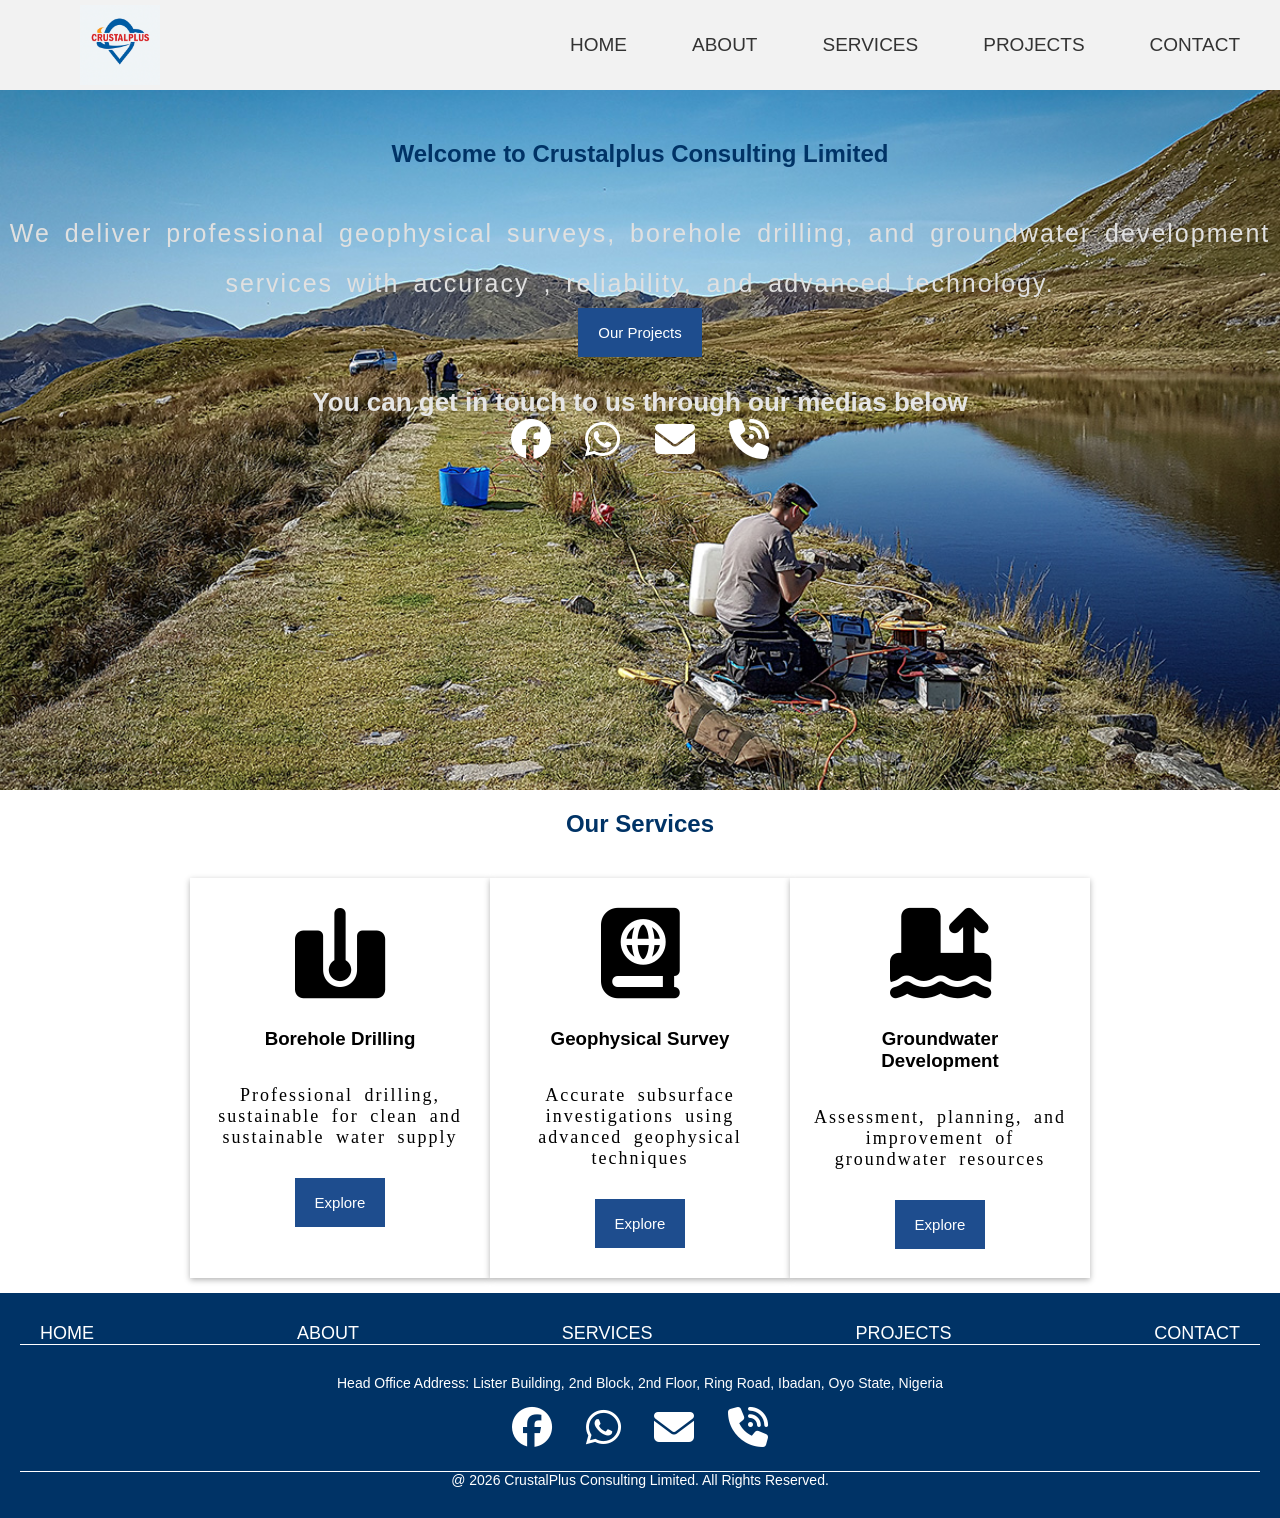
<file: index.html>
<!DOCTYPE html>
<html lang="en">
  <head>
    <meta charset="UTF-8" />
    <meta name="viewport" content="width=device-width, initial-scale=1.0" />
    <title>Crustalplus Consulting Limited</title>
    <link rel="stylesheet" href="style.css" />
    <link
      rel="stylesheet"
      href="https://cdnjs.cloudflare.com/ajax/libs/font-awesome/6.4.0/css/all.min.css"
    />
  </head>
  <body>
    <header>
      <nav class="navbar">
        <div class="logo">
          <img src="images/my-logo.PNG" alt="logo" class="logo" />
        </div>

        <ul class="nav-links" id="navLinks">
          <i class="fa-solid fa-xmark close-btn" id="closeBtn"></i>

          <li><a href="index.html">HOME</a></li>
          <li><a href="about.html">ABOUT</a></li>
          <li><a href="services.html">SERVICES</a></li>
          <li><a href="projects.html">PROJECTS</a></li>
          <li><a href="contact.html">CONTACT</a></li>

          <div class="sidebar-footer">
            <div class="sidebar-media">
              <a
                href="https://wa.me/2348034167308"
                target="_blank"
                class="media"
              >
                <i class="fa-brands fa-whatsapp"></i>
              </a>
              <a href="mailto:crustalplus@gmail.com" class="media">
                <i class="fa-solid fa-envelope"></i> crustalplus@gmail.com
              </a>
            </div>
          </div>
        </ul>
        <div class="sidebar" id="sideBtn">
          <i class="fa-solid fa-bars"></i>
        </div>
      </nav>
    </header>
    <section>
      <div class="hero">
        <h1>Welcome to <span>Crustalplus Consulting Limited</span></h1>
        <p>
          We deliver professional geophysical surveys, borehole drilling, and
          groundwater development services with accuracy , reliability, and
          advanced technology.
        </p>
        <button type="button" class="project-button" id="projectBtn">
          Our Projects
        </button>
        <div class="medias">
          <h3>You can get in touch to us through our medias below</h3>
          <a href="https://www.facebook.com/share/1Cs7rRJDkQ/" class="media">
            <i class="fa-brands fa-facebook"></i
          ></a>

          <a href="https://wa.me/2348034167308" class="media">
            <i class="fa-brands fa-whatsapp"></i
          ></a>
          <a href="mailto:crustalplus@gmail.com" class="media">
            <i class="fa-solid fa-envelope"></i
          ></a>
          <a href="tel: +234-8034167308" class="media">
            <i class="fa-solid fa-phone-volume"></i>
          </a>
        </div>
      </div>
    </section>
    <section class="service">
      <h2>Our Services</h2>
      <div class="main-card">
        <div class="card">
          <div class="my-card">
            <section id="borehole">
              <i class="fa-sharp-duotone fa-solid fa-bore-hole"></i>
              <h3>Borehole Drilling</h3>
              <p>
                Professional drilling, sustainable for clean and sustainable
                water supply
              </p>
              <button type="button" class="explore-btn" id="exploreBtn">
                Explore
              </button>
            </section>
          </div>
        </div>
        <div class="card">
          <div class="my-card">
            <section id="Geophysical-survey">
              <i class="fa-solid fa-book-atlas"></i>
              <h3>Geophysical Survey</h3>
              <p>
                Accurate subsurface investigations using advanced geophysical
                techniques
              </p>
              <button type="button" class="explore-btn" id="geophysicalBtn">
                Explore
              </button>
            </section>
          </div>
        </div>
        <div class="card">
          <div class="my-card">
            <section id="water-development">
              <i
                class="fa-sharp-duotone fa-solid fa-arrow-up-from-water-pump"
              ></i>
              <h3>Groundwater Development</h3>
              <p>
                Assessment, planning, and improvement of groundwater resources
              </p>
              <button type="button" class="explore-btn" id="waterbtn">
                Explore
              </button>
            </section>
          </div>
        </div>
      </div>
    </section>
    <footer>
      <nav class="footer-nav">
        <ul class="footer-links">
          <li><a href="index.html">HOME</a></li>
          <li><a href="about.html">ABOUT</a></li>
          <li><a href="services.html">SERVICES</a></li>
          <li><a href="projects.html">PROJECTS</a></li>
          <li><a href="contact.html">CONTACT</a></li>
        </ul>
      </nav>
      <div class="address">
        <p>
          Head Office Address: Lister Building, 2nd Block, 2nd Floor, Ring Road,
          Ibadan, Oyo State, Nigeria
        </p>
        <a href="https://www.facebook.com/share/1Cs7rRJDkQ/" class="media">
          <i class="fa-brands fa-facebook"></i
        ></a>

        <a href="https://wa.me/2348034167308" target="_blank" class="media">
          <i class="fa-brands fa-whatsapp"></i
        ></a>
        <a href="mailto:crustalplus@gmail.com" class="media">
          <i class="fa-solid fa-envelope"></i
        ></a>
        <a href="tel: +234-8034167308" class="media">
          <i class="fa-solid fa-phone-volume"></i>
        </a>
      </div>
      <p>
        @ <span id="year"></span> CrustalPlus Consulting Limited. All Rights
        Reserved.
      </p>
    </footer>
  </body>
  <script src="script.js"></script>
</html>
</file>
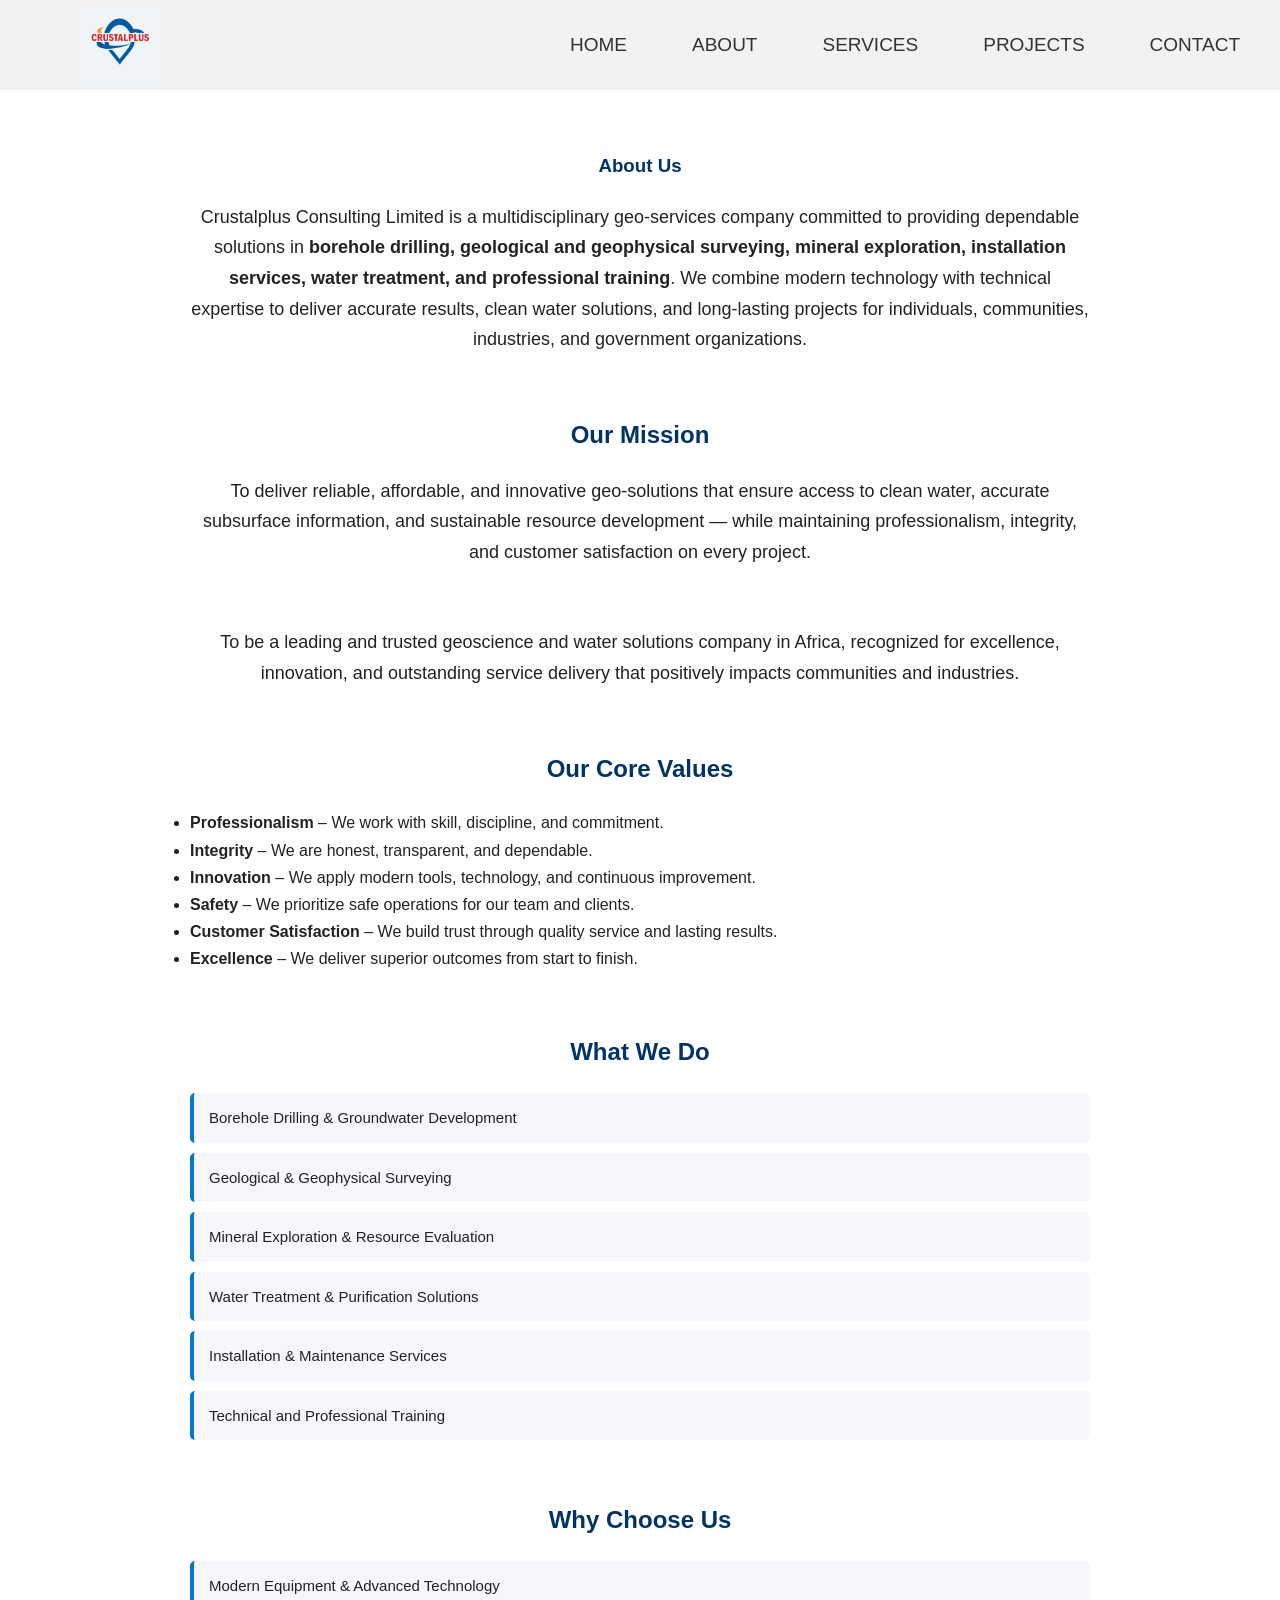
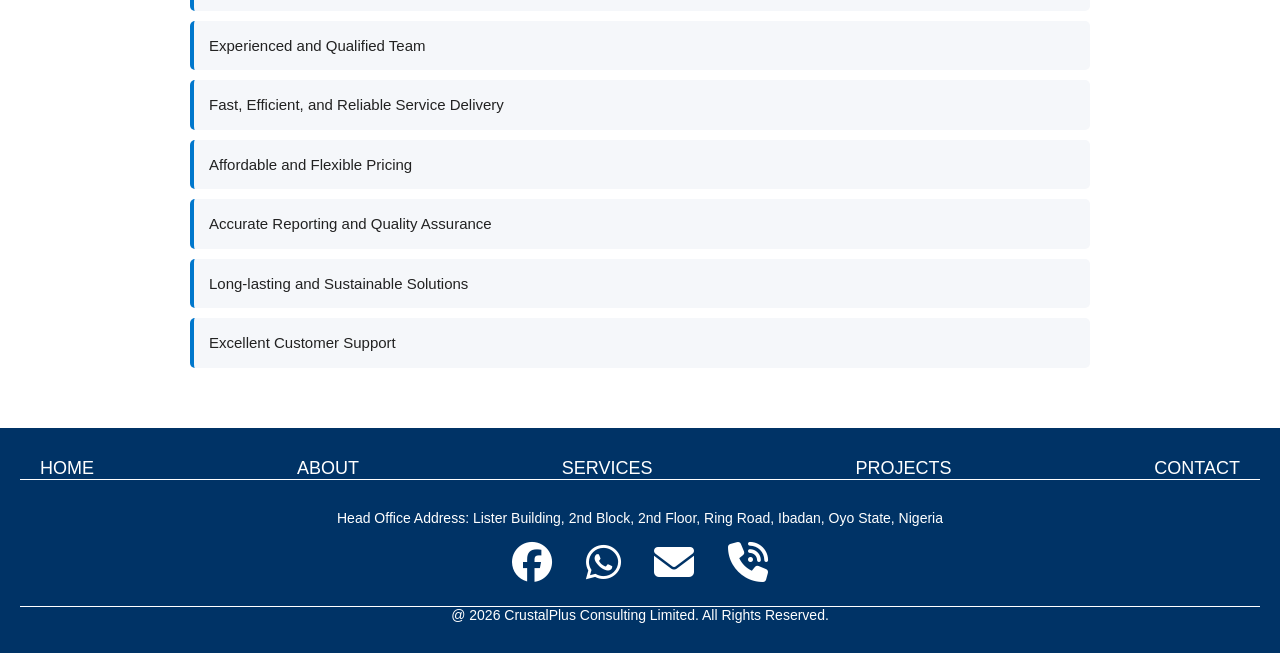
<file: about.html>
<!DOCTYPE html>
<html lang="en">
  <head>
    <meta charset="UTF-8" />
    <meta name="viewport" content="width=device-width, initial-scale=1.0" />
    <title>Crustalplus Consulting Limited</title>
    <link rel="stylesheet" href="style.css" />
    <link
      rel="stylesheet"
      href="https://cdnjs.cloudflare.com/ajax/libs/font-awesome/6.4.0/css/all.min.css"
    />
  </head>
  <body>
    <header>
      <nav class="navbar">
        <div class="logo">
          <img src="images/my-logo.PNG" alt="logo" class="logo" />
        </div>
        <ul class="nav-links" id="navLinks">
          <i class="fa-solid fa-xmark close-btn" id="closeBtn"></i>
          <li><a href="index.html">HOME</a></li>
          <li><a href="about.html">ABOUT</a></li>
          <li><a href="services.html">SERVICES</a></li>
          <li><a href="projects.html">PROJECTS</a></li>
          <li><a href="contact.html">CONTACT</a></li>
        </ul>
        <div class="sidebar" id="sideBtn">
          <i class="fa-solid fa-bars"></i>
        </div>
      </nav>
    </header>
    <section>
      <section class="about">
        <h1>About Us</h1>
        <p class="about-p">
          Crustalplus Consulting Limited is a multidisciplinary geo-services
          company committed to providing dependable solutions in
          <strong
            >borehole drilling, geological and geophysical surveying, mineral
            exploration, installation services, water treatment, and
            professional training</strong
          >. We combine modern technology with technical expertise to deliver
          accurate results, clean water solutions, and long-lasting projects for
          individuals, communities, industries, and government organizations.
        </p>
      </section>

      <section class="mission">
        <h2>Our Mission</h2>
        <p class="about-p">
          To deliver reliable, affordable, and innovative geo-solutions that
          ensure access to clean water, accurate subsurface information, and
          sustainable resource development — while maintaining professionalism,
          integrity, and customer satisfaction on every project.
        </p>
      </section>

      <section class="vision">
        <h2 class="our vision"></h2>
        <p class="about-p">
          To be a leading and trusted geoscience and water solutions company in
          Africa, recognized for excellence, innovation, and outstanding service
          delivery that positively impacts communities and industries.
        </p>
      </section>

      <section class="values">
        <h2>Our Core Values</h2>
        <ul>
          <li>
            <strong>Professionalism</strong> – We work with skill, discipline,
            and commitment.
          </li>
          <li>
            <strong>Integrity</strong> – We are honest, transparent, and
            dependable.
          </li>
          <li>
            <strong>Innovation</strong> – We apply modern tools, technology, and
            continuous improvement.
          </li>
          <li>
            <strong>Safety</strong> – We prioritize safe operations for our team
            and clients.
          </li>
          <li>
            <strong>Customer Satisfaction</strong> – We build trust through
            quality service and lasting results.
          </li>
          <li>
            <strong>Excellence</strong> – We deliver superior outcomes from
            start to finish.
          </li>
        </ul>
      </section>

      <section class="services">
        <h2>What We Do</h2>
        <ul class="about-li">
          <li>Borehole Drilling & Groundwater Development</li>
          <li>Geological & Geophysical Surveying</li>
          <li>Mineral Exploration & Resource Evaluation</li>
          <li>Water Treatment & Purification Solutions</li>
          <li>Installation & Maintenance Services</li>
          <li>Technical and Professional Training</li>
        </ul>
      </section>

      <section class="why-choose-us">
        <h2>Why Choose Us</h2>
        <ul class="about-li">
          <li>Modern Equipment & Advanced Technology</li>
          <li>Experienced and Qualified Team</li>
          <li>Fast, Efficient, and Reliable Service Delivery</li>
          <li>Affordable and Flexible Pricing</li>
          <li>Accurate Reporting and Quality Assurance</li>
          <li>Long-lasting and Sustainable Solutions</li>
          <li>Excellent Customer Support</li>
        </ul>
      </section>
    </section>
    <footer>
      <nav class="footer-nav">
        <ul class="footer-links">
          <li><a href="index.html">HOME</a></li>
          <li><a href="about.html">ABOUT</a></li>
          <li><a href="services.html">SERVICES</a></li>
          <li><a href="projects.html">PROJECTS</a></li>
          <li><a href="contact.html">CONTACT</a></li>
        </ul>
      </nav>
      <div class="address">
        <p>
          Head Office Address: Lister Building, 2nd Block, 2nd Floor, Ring Road,
          Ibadan, Oyo State, Nigeria
        </p>
        <a href="https://www.facebook.com/share/1Cs7rRJDkQ/" class="media">
          <i class="fa-brands fa-facebook"></i
        ></a>

        <a href="+234-8034167308" class="media">
          <i class="fa-brands fa-whatsapp"></i
        ></a>
        <a href="mailto:crustalplus@gmail.com" class="media">
          <i class="fa-solid fa-envelope"></i
        ></a>
        <a href="tel: +234-8034167308" class="media">
          <i class="fa-solid fa-phone-volume"></i>
        </a>
      </div>
      <p>
        @ <span id="year"></span> CrustalPlus Consulting Limited. All Rights
        Reserved.
      </p>
    </footer>
  </body>
  <script src="script.js"></script>
</html>
</file>
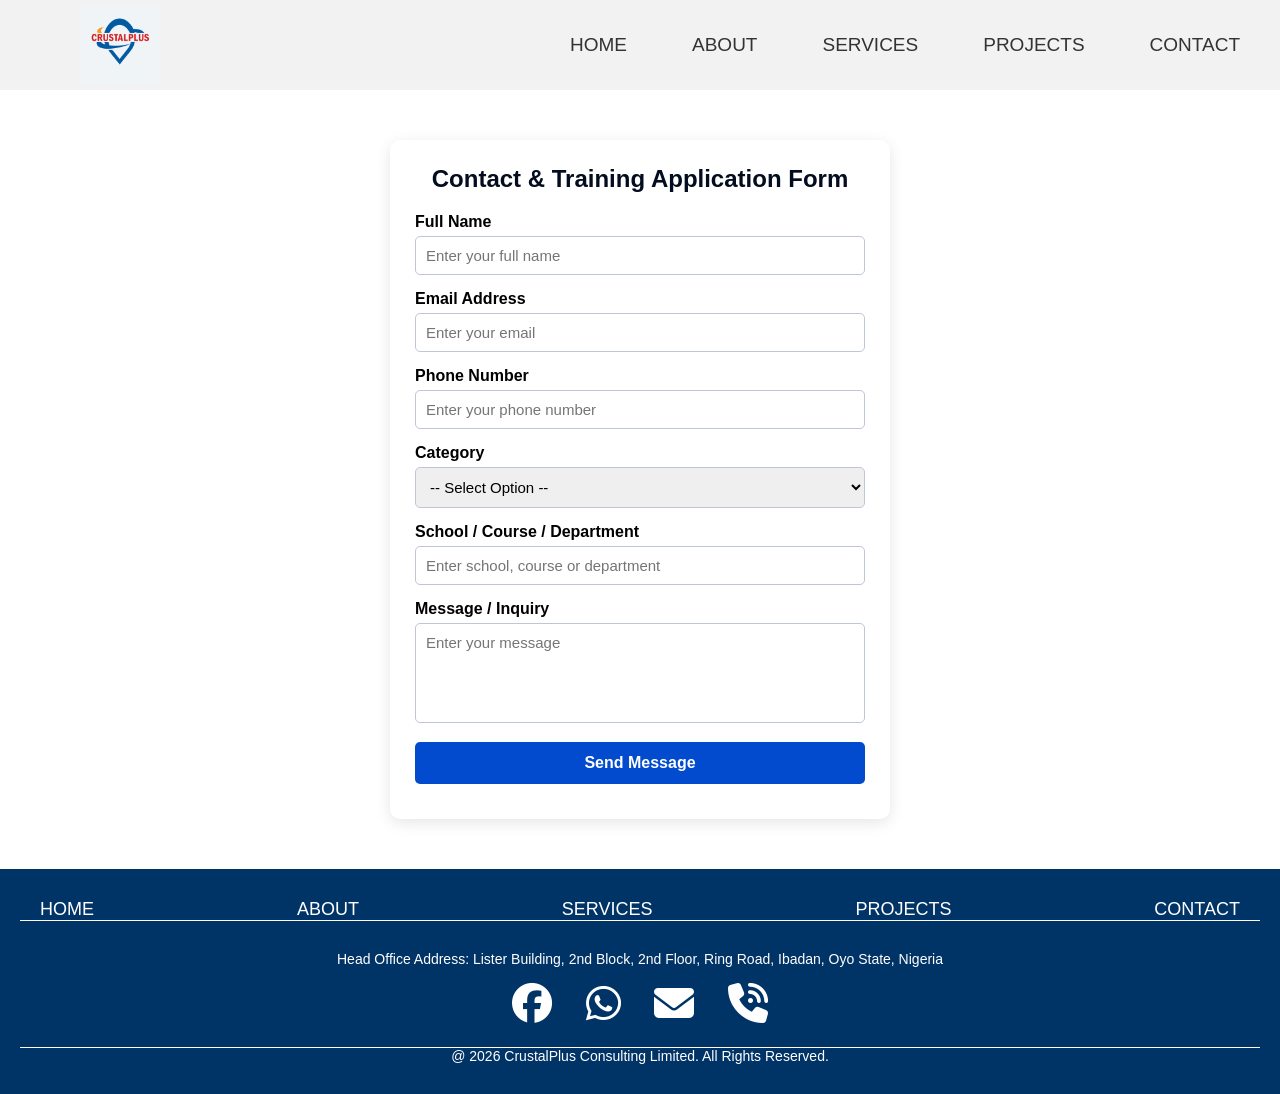
<file: contact.html>
<!DOCTYPE html>
<html lang="en">
  <head>
    <meta charset="UTF-8" />
    <meta name="viewport" content="width=device-width, initial-scale=1.0" />
    <title>Crustalplus Consulting Limited</title>
    <link rel="stylesheet" href="style.css" />
    <link
      rel="stylesheet"
      href="https://cdnjs.cloudflare.com/ajax/libs/font-awesome/6.4.0/css/all.min.css"
    />
  </head>
  <body>
    <header>
      <nav class="navbar">
        <div class="logo">
          <img src="images/my-logo.PNG" alt="logo" class="logo" />
        </div>
        <ul class="nav-links" id="navLinks">
          <i class="fa-solid fa-xmark close-btn" id="closeBtn"></i>
          <li><a href="index.html">HOME</a></li>
          <li><a href="about.html">ABOUT</a></li>
          <li><a href="services.html">SERVICES</a></li>
          <li><a href="projects.html">PROJECTS</a></li>
          <li><a href="contact.html">CONTACT</a></li>
        </ul>
        <div class="sidebar" id="sideBtn">
          <i class="fa-solid fa-bars"></i>
        </div>
      </nav>
    </header>
    <div class="contact-container">
      <h2>Contact & Training Application Form</h2>
      <form id="contactForm">
        <div class="form-group">
          <label for="name">Full Name</label>
          <input
            type="text"
            id="name"
            name="name"
            required
            placeholder="Enter your full name"
          />
        </div>

        <div class="form-group">
          <label for="email">Email Address</label>
          <input
            type="email"
            id="email"
            name="email"
            required
            placeholder="Enter your email"
          />
        </div>

        <div class="form-group">
          <label for="phone">Phone Number</label>
          <input
            type="tel"
            id="phone"
            name="phone"
            required
            placeholder="Enter your phone number"
          />
        </div>

        <div class="form-group">
          <label for="category">Category</label>
          <select id="category" name="category" required>
            <option value="">-- Select Option --</option>
            <option value="Training">Training</option>
            <option value="Borehole drilling">Borehole Drilling</option>
            <option value="Geophysical - Survey">Geophysical - Survey</option>
            <option value="Water Treatment">Water Treatment</option>
            <option value="Mineral Exploration">Mineral Exploration</option>
            <option value="Environment Impact Assessment">
              Environment Impact Assessment
            </option>
            <option value="Equipment Supplies & Rent">
              Equipment Supplies & Rent
            </option>
            <option value="Soil Test For Civil Works">
              Soil Test For Civil Works
            </option>
            <option value="Soil Test & Irrigation For Agricutural Purpose">
              Soil Test & Irrigation For Agricutural Purpose
            </option>
          </select>
        </div>

        <div class="form-group" id="schoolGroup">
          <label for="school">School / Course / Department</label>
          <input
            type="text"
            id="school"
            name="school"
            placeholder="Enter school, course or department"
          />
        </div>

        <div class="form-group">
          <label for="message">Message / Inquiry</label>
          <textarea
            id="message"
            name="message"
            required
            placeholder="Enter your message"
          ></textarea>
        </div>

        <button type="submit" id="submitBtn">Send Message</button>

        <p id="statusMessage"></p>
      </form>
    </div>
    <footer>
      <nav class="footer-nav">
        <ul class="footer-links">
          <li><a href="index.html">HOME</a></li>
          <li><a href="about.html">ABOUT</a></li>
          <li><a href="services.html">SERVICES</a></li>
          <li><a href="projects.html">PROJECTS</a></li>
          <li><a href="contact.html">CONTACT</a></li>
        </ul>
      </nav>
      <div class="address">
        <p>
          Head Office Address: Lister Building, 2nd Block, 2nd Floor, Ring Road,
          Ibadan, Oyo State, Nigeria
        </p>
        <a href="https://www.facebook.com/share/1Cs7rRJDkQ/" class="media">
          <i class="fa-brands fa-facebook"></i
        ></a>

        <a href="+234-8034167308" class="media">
          <i class="fa-brands fa-whatsapp"></i
        ></a>
        <a href="mailto:crustalplus@gmail.com" class="media">
          <i class="fa-solid fa-envelope"></i
        ></a>
        <a href="tel: +234-8034167308" class="media">
          <i class="fa-solid fa-phone-volume"></i>
        </a>
      </div>
      <p>
        @ <span id="year"></span> CrustalPlus Consulting Limited. All Rights
        Reserved.
      </p>
    </footer>
    <script src="contact.js"></script>
    <script src="script.js"></script>
  </body>
</html>
</file>
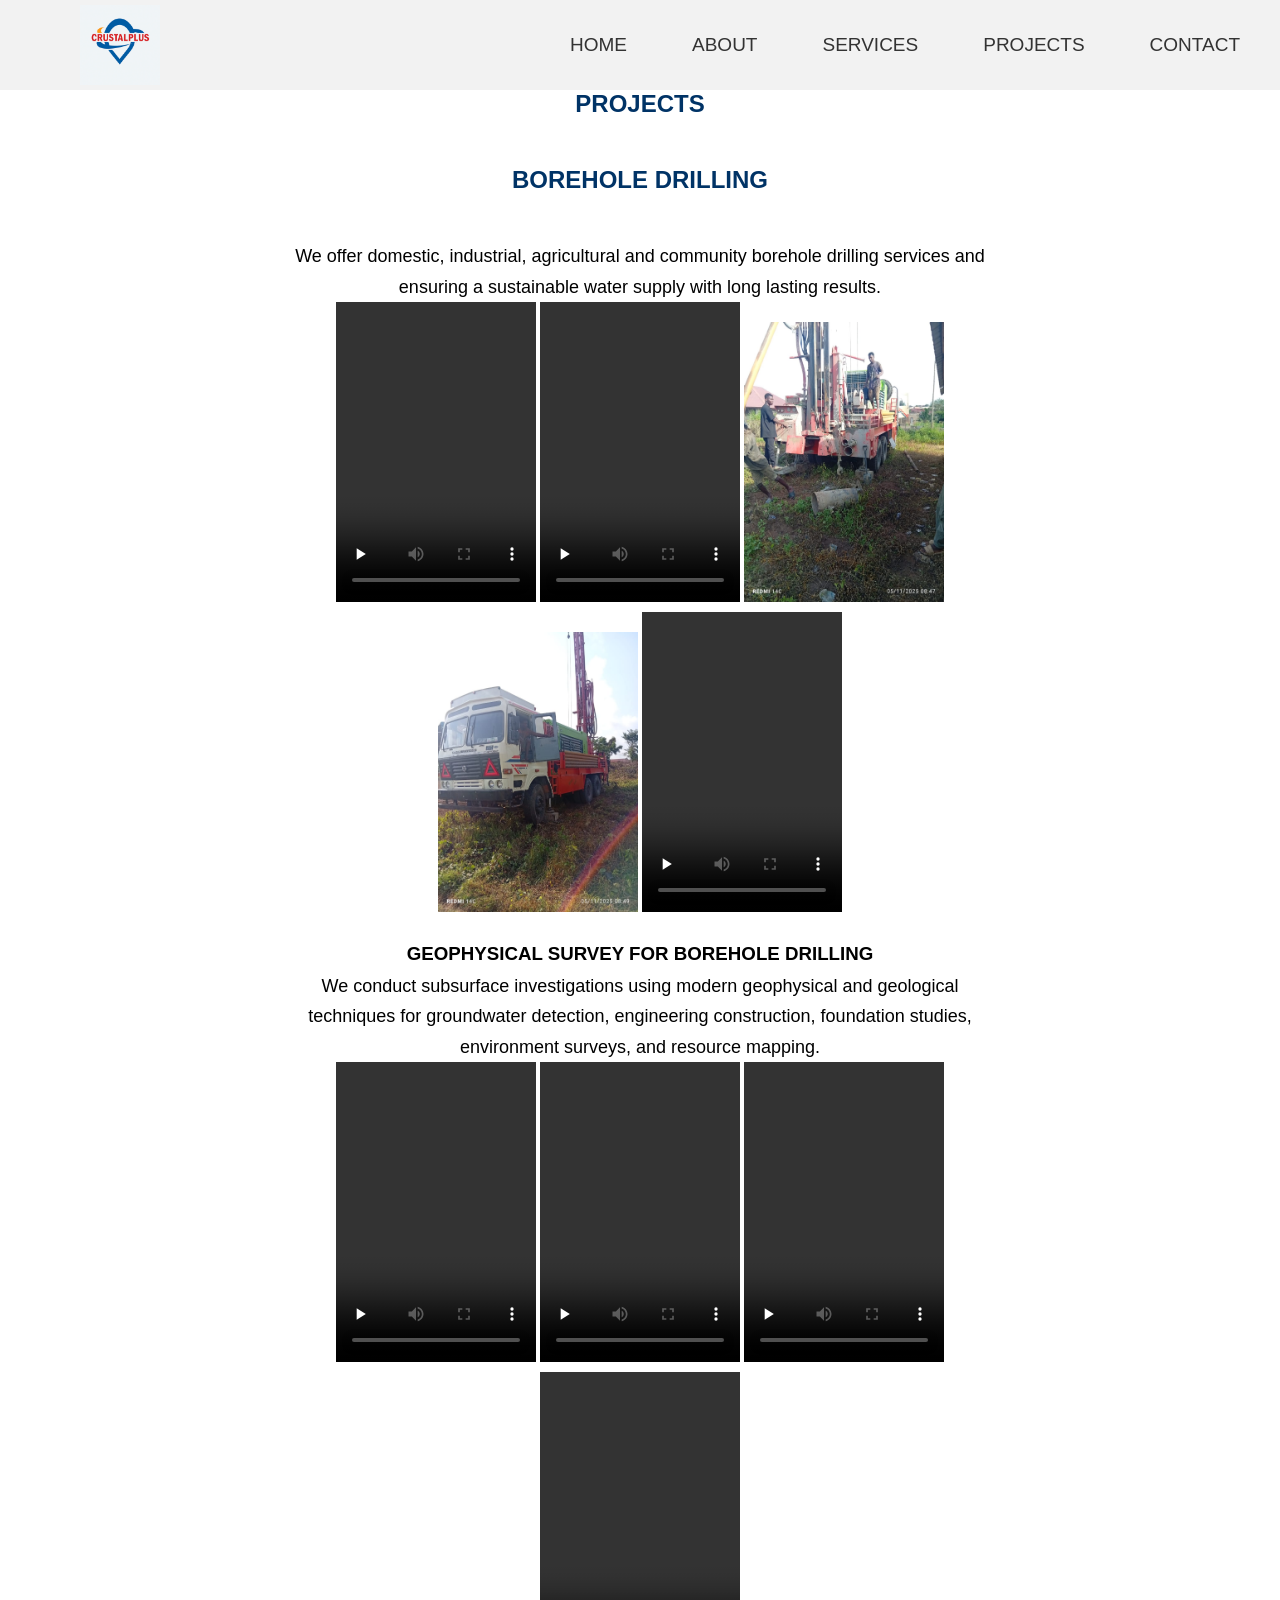
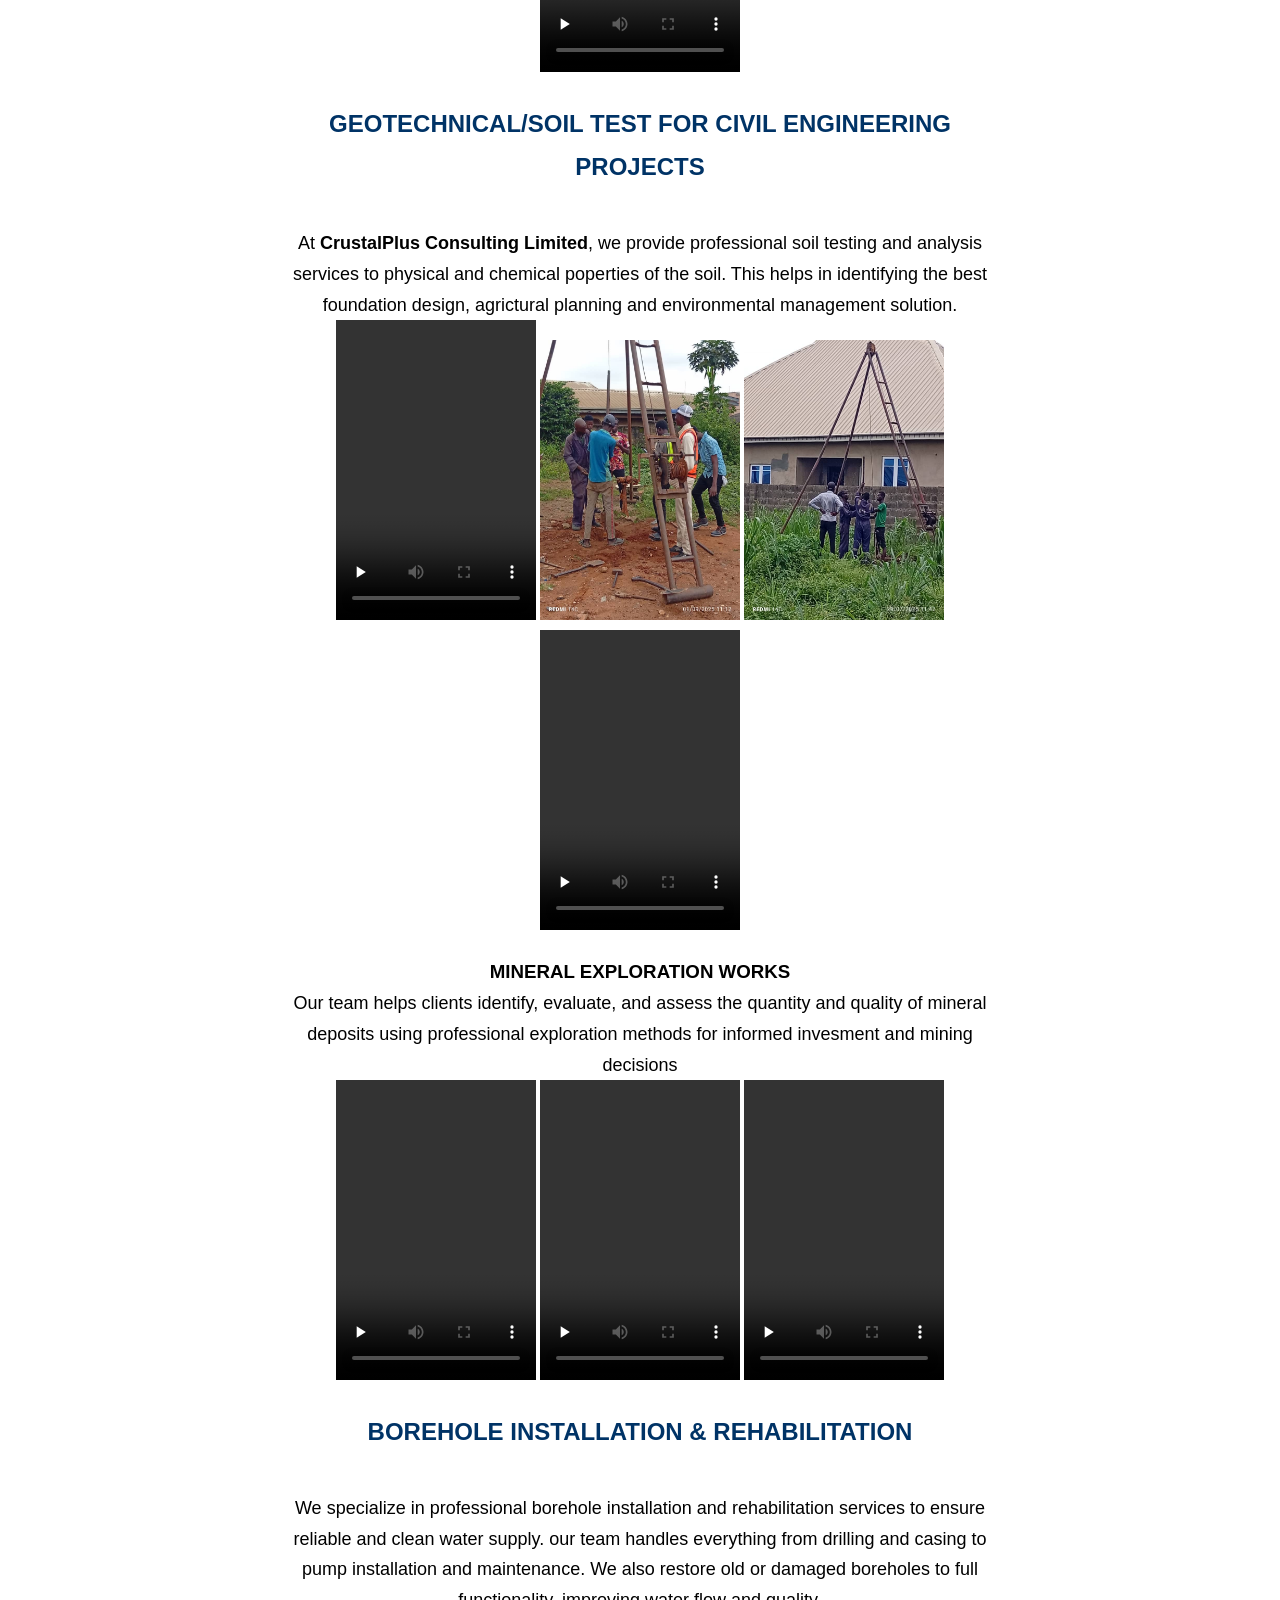
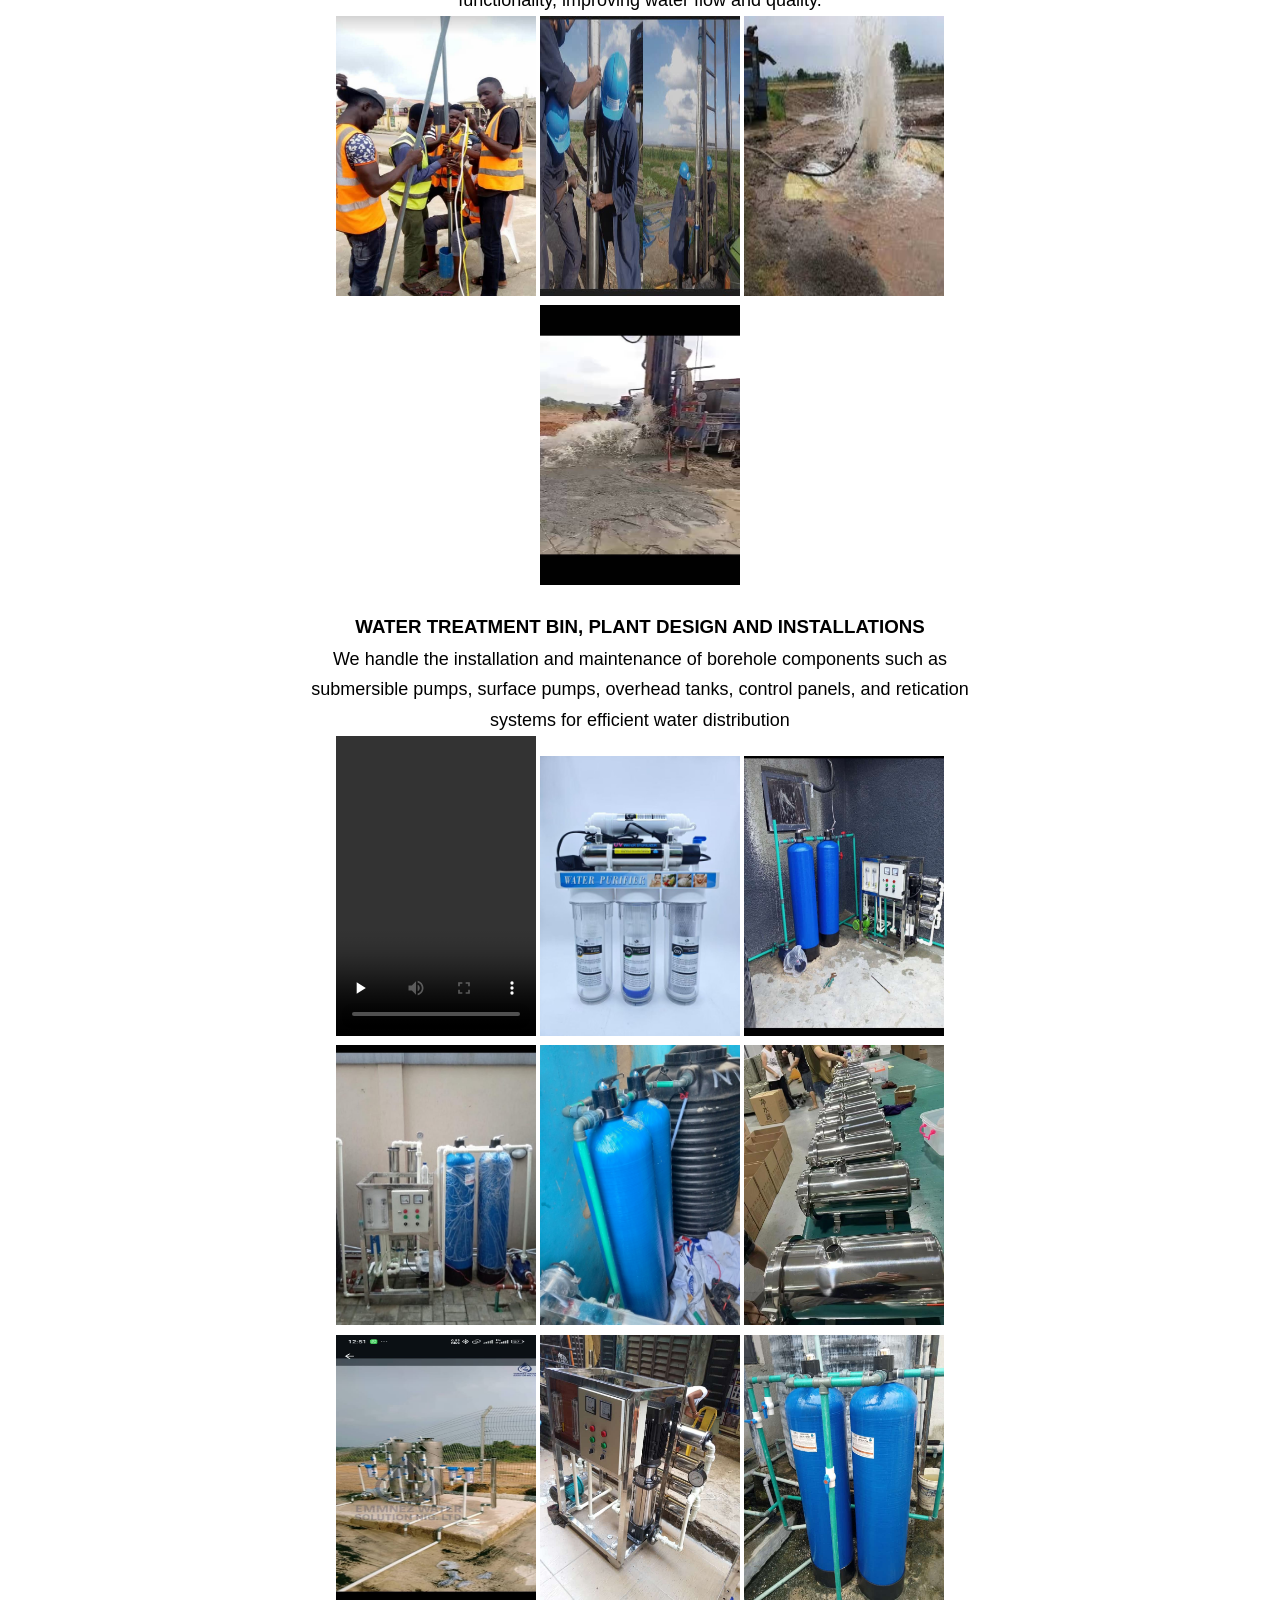
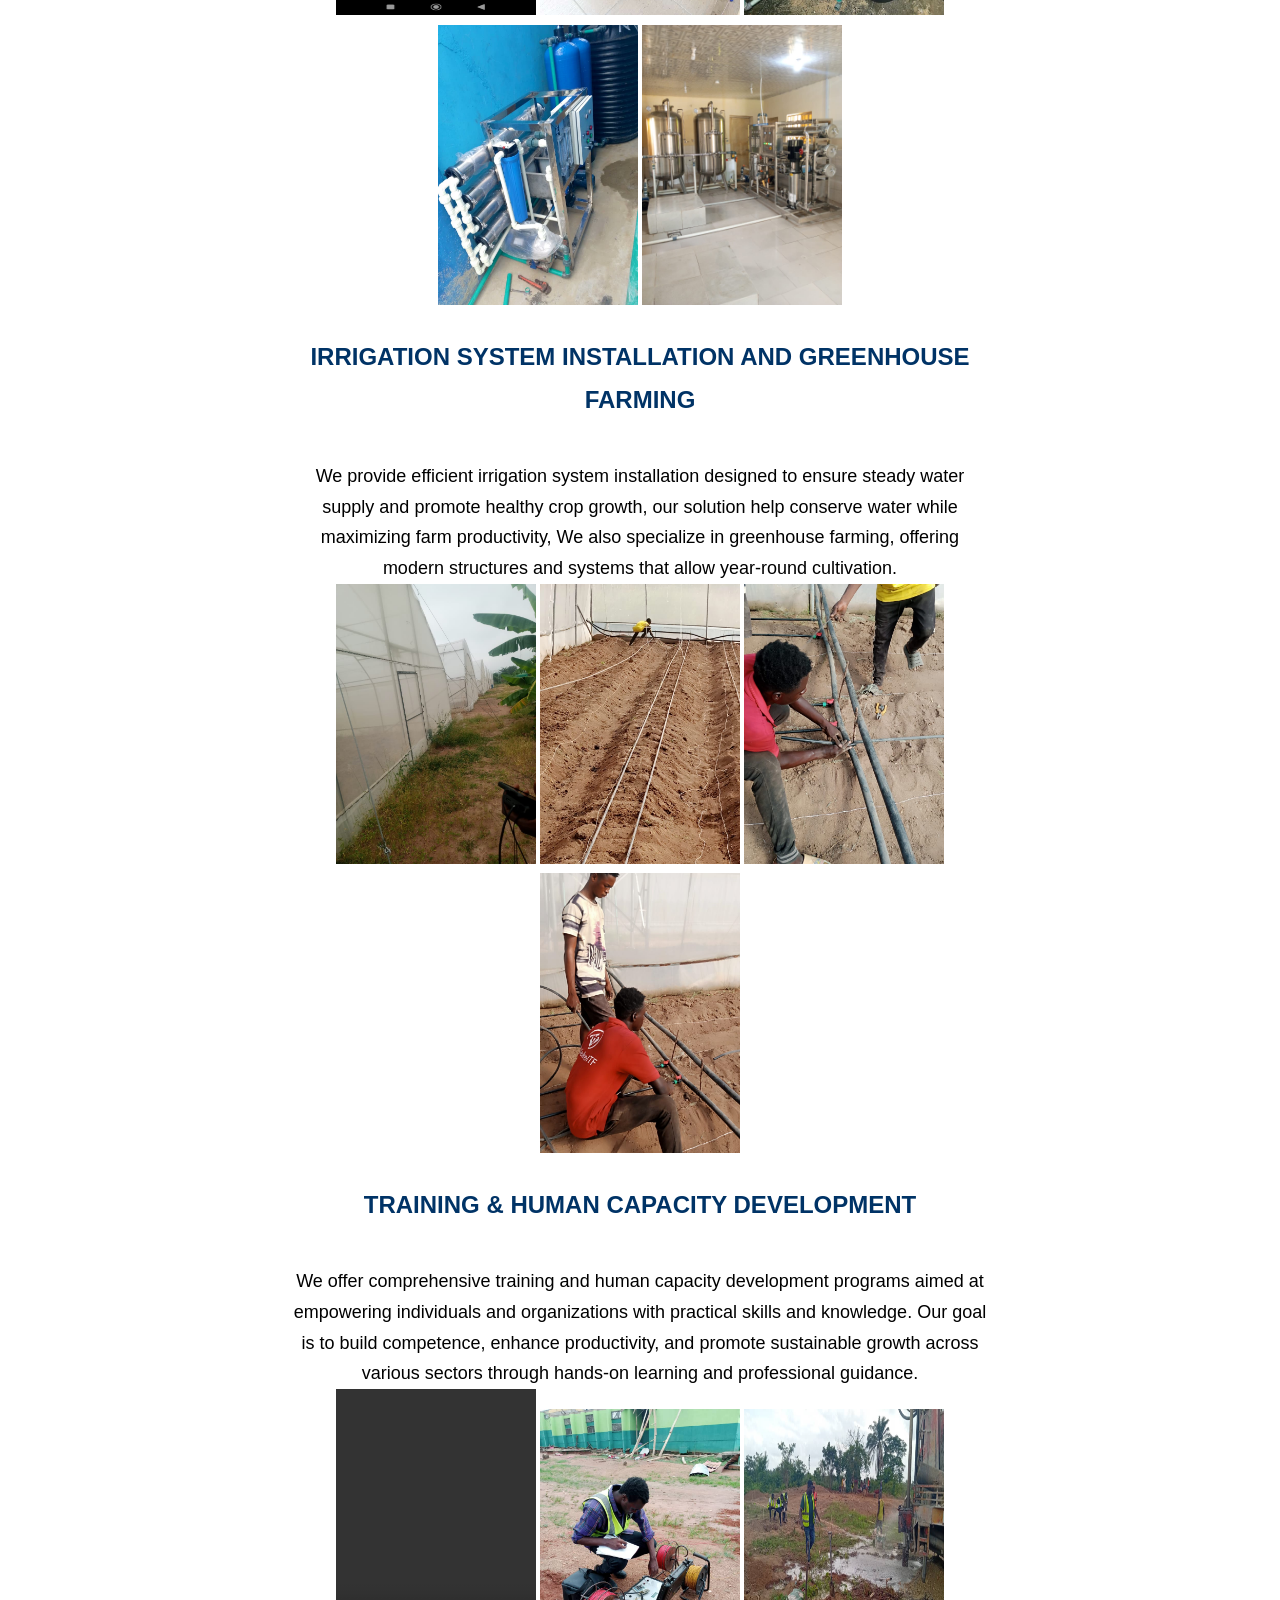
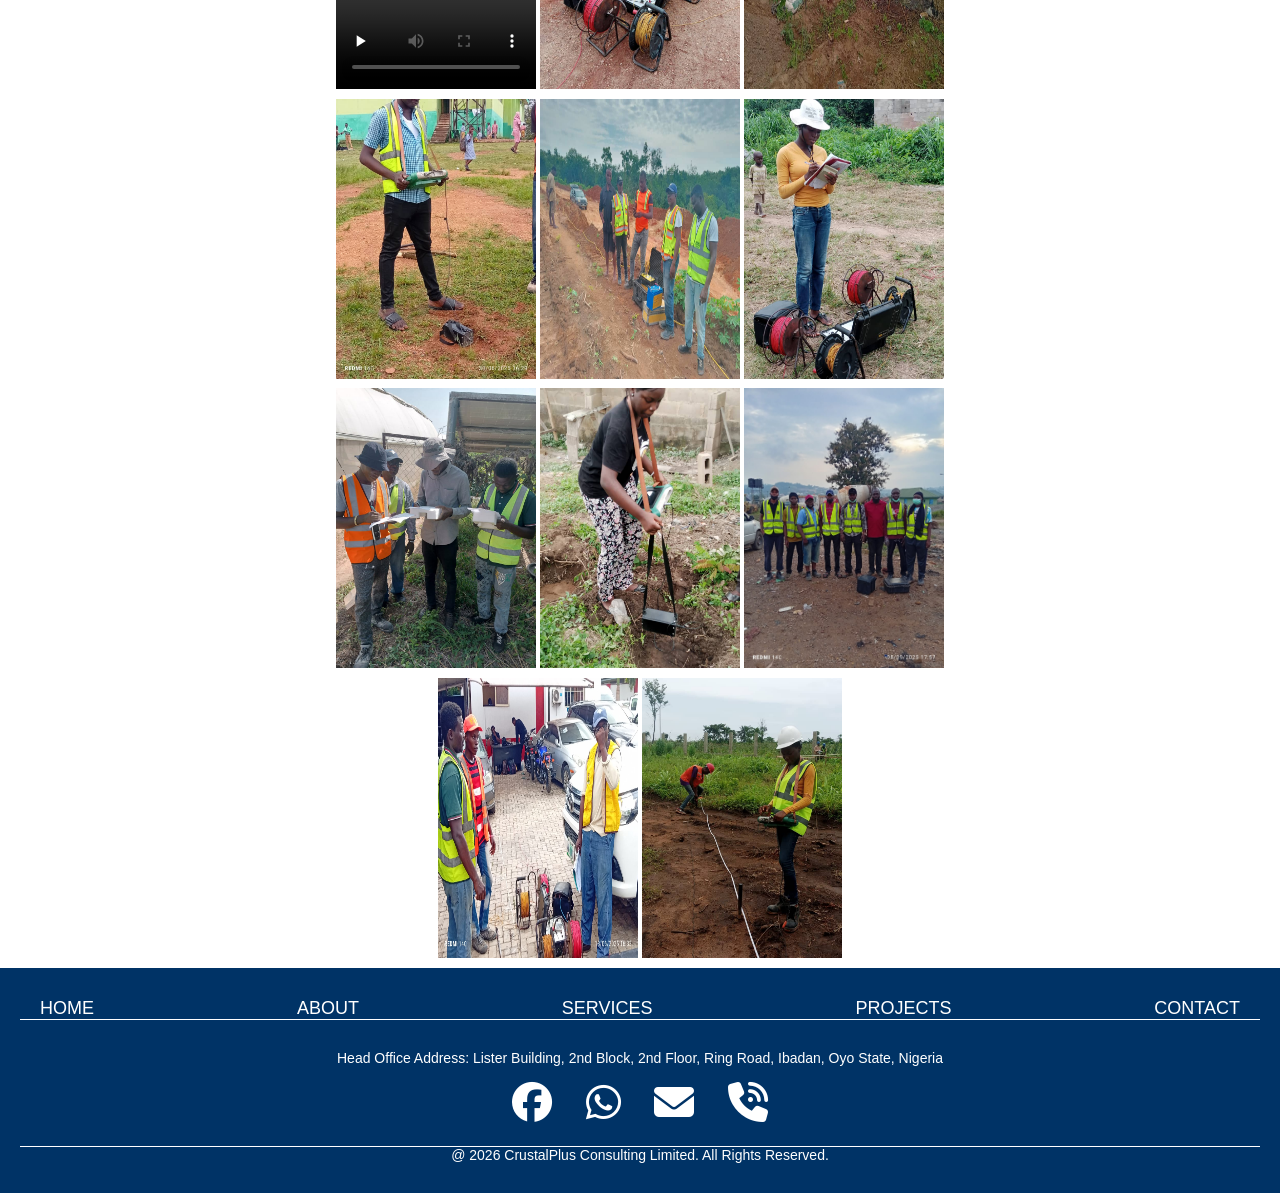
<file: projects.html>
<!DOCTYPE html>
<html lang="en">
  <head>
    <meta charset="UTF-8" />
    <meta name="viewport" content="width=device-width, initial-scale=1.0" />
    <title>Crustalplus Consulting Limited</title>
    <link rel="stylesheet" href="style.css" />
    <link
      rel="stylesheet"
      href="https://cdnjs.cloudflare.com/ajax/libs/font-awesome/6.4.0/css/all.min.css"
    />
  </head>
  <body>
    <header>
      <nav class="navbar">
        <div class="logo">
          <img src="images/my-logo.PNG" alt="logo" class="logo" />
        </div>
        <ul class="nav-links" id="navLinks">
          <i class="fa-solid fa-xmark close-btn" id="closeBtn"></i>
          <li><a href="index.html">HOME</a></li>
          <li><a href="about.html">ABOUT</a></li>
          <li><a href="services.html">SERVICES</a></li>
          <li><a href="projects.html">PROJECTS</a></li>
          <li><a href="contact.html">CONTACT</a></li>
        </ul>
        <div class="sidebar" id="sideBtn">
          <i class="fa-solid fa-bars"></i>
        </div>
      </nav>
    </header>
    <section class="service">
      <h1>PROJECTS</h1>
      <div class="service1">
        <h2 id="borehole">BOREHOLE DRILLING</h2>
        <p>
          We offer domestic, industrial, agricultural and community borehole
          drilling services and ensuring a sustainable water supply with long
          lasting results.
        </p>
        <div class="images">
          <video controls preload="none">
            <source src="images/borehole2.mp4" type="video/mp4" />
          </video>
          <video controls preload="none">
            <source src="images/borehole11.mp4" type="video/mp4" />
          </video>
          <img
            src="images/New-borehole1JPG.JPG"
            alt="borehole1"
            class="service-image"
          />
          <img
            src="images/New-borehole2.JPG"
            alt="borehole1"
            class="service-image"
          />
          <video controls preload="none">
            <source src="images/New-borehole.MP4" type="video/mp4" />
          </video>
        </div>
      </div>
      <div class="service1">
        <h3 id="geophysical-survey">
          GEOPHYSICAL SURVEY FOR BOREHOLE DRILLING
        </h3>
        <p>
          We conduct subsurface investigations using modern geophysical and
          geological techniques for groundwater detection, engineering
          construction, foundation studies, environment surveys, and resource
          mapping.
        </p>
        <div class="images">
          <video controls preload="none">
            <source src="images/survey1.MP4" type="video/mp4" />
          </video>
          <video controls preload="none">
            <source src="images/survey2.MP4" type="video/mp4" />
          </video>
          <video controls preload="none">
            <source src="images/survey3.MP4" type="video/mp4" />
          </video>
          <video controls preload="none">
            <source src="images/survey4.MP4" type="video/mp4" />
          </video>
        </div>
      </div>
      <div class="service1">
        <h2>GEOTECHNICAL/SOIL TEST FOR CIVIL ENGINEERING PROJECTS</h2>
        <p>
          At <strong>CrustalPlus Consulting Limited</strong>, we provide
          professional soil testing and analysis services to physical and
          chemical poperties of the soil. This helps in identifying the best
          foundation design, agrictural planning and environmental management
          solution.
        </p>
        <div class="image">
          <video controls preload="none">
            <source src="images/New-soil.MP4" type="video/mp4" />
          </video>
          <img
            src="images/New-soil1.JPG"
            alt="borehole1"
            class="service-image"
          />
          <img
            src="images/New-soil2.JPG"
            alt="borehole1"
            class="service-image"
          />
          <video controls preload="none">
            <source src="images/New-soilsoil.MP4" type="video/mp4" />
          </video>
        </div>
      </div>
      <div class="service1">
        <h3>MINERAL EXPLORATION WORKS</h3>
        <p>
          Our team helps clients identify, evaluate, and assess the quantity and
          quality of mineral deposits using professional exploration methods for
          informed invesment and mining decisions
        </p>
        <div class="images">
          <video controls preload="none">
            <source src="images/Mineral2.MP4" type="video/mp4" />
          </video>
          <video controls preload="none">
            <source src="images/Mineral1.MP4" type="video/mp4" />
          </video>
          <video controls preload="none">
            <source src="images/Mineral3.MP4" type="video/mp4" />
          </video>
        </div>
      </div>
      <div class="service1">
        <h2 id="water-development">BOREHOLE INSTALLATION & REHABILITATION</h2>
        <p>
          We specialize in professional borehole installation and rehabilitation
          services to ensure reliable and clean water supply. our team handles
          everything from drilling and casing to pump installation and
          maintenance. We also restore old or damaged boreholes to full
          functionality, improving water flow and quality.
        </p>
        <div class="images">
          <img
            src="images/installation2.JPG"
            class="service-image"
            alt="geophysical"
          />
          <img
            src="images/installation1JPG.JPG"
            class="service-image"
            alt="geophysical"
          />
          <img
            src="images/installation3.JPG"
            class="service-image"
            alt="geophysical"
          />
          <img
            src="images/installation4.JPG"
            class="service-image"
            alt="geophysical"
          />
        </div>
      </div>
      <div class="service1">
        <h3>WATER TREATMENT BIN, PLANT DESIGN AND INSTALLATIONS</h3>
        <p>
          We handle the installation and maintenance of borehole components such
          as submersible pumps, surface pumps, overhead tanks, control panels,
          and retication systems for efficient water distribution
        </p>
        <div class="images">
          <video controls preload="none">
            <source src="images/new-water9MP4.MP4" type="video/mp4" />
          </video>
          <img
            src="images/new-water1.JPG"
            class="service-image"
            alt="geophysical"
          />
          <img
            src="images/new-water2.JPG"
            class="service-image"
            alt="geophysical"
          />
          <img
            src="images/new-water3.JPG"
            class="service-image"
            alt="geophysical"
          />

          <img
            src="images/new-water4.JPG"
            class="service-image"
            alt="geophysical"
          />
          <img
            src="images/new-water5JPG.JPG"
            class="service-image"
            alt="geophysical"
          />
          <img
            src="images/new-water6.JPG"
            class="service-image"
            alt="geophysical"
          />
          <img
            src="images/new-water7JPG.JPG"
            class="service-image"
            alt="geophysical"
          />
          <img
            src="images/new-water8.JPG"
            class="service-image"
            alt="geophysical"
          />
          <img
            src="images/new-water10JPG.JPG"
            class="service-image"
            alt="geophysical"
          />
          <img
            src="images/new-water11.JPG"
            class="service-image"
            alt="geophysical"
          />
        </div>
      </div>
      <div class="service1">
        <h2>IRRIGATION SYSTEM INSTALLATION AND GREENHOUSE FARMING</h2>
        <p>
          We provide efficient irrigation system installation designed to ensure
          steady water supply and promote healthy crop growth, our solution help
          conserve water while maximizing farm productivity, We also specialize
          in greenhouse farming, offering modern structures and systems that
          allow year-round cultivation.
        </p>
        <div class="images">
          <img
            src="images/Irrigation1JPG.JPG"
            class="service-image"
            alt="geophysical"
          />
          <img
            src="images/irrigation2.JPG"
            class="service-image"
            alt="geophysical"
          />
          <img
            src="images/irraigation3.JPG"
            class="service-image"
            alt="geophysical"
          />
          <img
            src="images/irrigation4.JPG"
            class="service-image"
            alt="geophysical"
          />
        </div>
      </div>
      <div class="service1">
        <h2>TRAINING & HUMAN CAPACITY DEVELOPMENT</h2>
        <p>
          We offer comprehensive training and human capacity development
          programs aimed at empowering individuals and organizations with
          practical skills and knowledge. Our goal is to build competence,
          enhance productivity, and promote sustainable growth across various
          sectors through hands-on learning and professional guidance.
        </p>
        <div class="images">
          <video controls preload="none">
            <source src="images/new-trainig.MP4" type="video/mp4" />
          </video>
          <img
            src="images/new-training1.JPG"
            class="service-image"
            alt="training1"
          />
          <img
            src="images/new-training2.JPG"
            class="service-image"
            alt="training1"
          />
          <img
            src="images/new-training3.JPG"
            class="service-image"
            alt="training1"
          />

          <img
            src="images/new-training4.JPG"
            class="service-image"
            alt="training1"
          />
          <img
            src="images/new-training5.JPG"
            class="service-image"
            alt="training1"
          />
          <img
            src="images/new-training6.JPG"
            class="service-image"
            alt="training1"
          />
          <img
            src="images/new-training7.JPG"
            class="service-image"
            alt="training1"
          />
          <img
            src="images/new-training8.JPG"
            class="service-image"
            alt="training1"
          />
          <img
            src="images/new-training9.JPG"
            class="service-image"
            alt="training1"
          />
          <img
            src="images/new-training10.JPG"
            class="service-image"
            alt="training1"
          />
        </div>
      </div>
    </section>
    <footer>
      <nav class="footer-nav">
        <ul class="footer-links">
          <li><a href="index.html">HOME</a></li>
          <li><a href="about.html">ABOUT</a></li>
          <li><a href="services.html">SERVICES</a></li>
          <li><a href="projects.html">PROJECTS</a></li>
          <li><a href="contact.html">CONTACT</a></li>
        </ul>
      </nav>
      <div class="address">
        <p>
          Head Office Address: Lister Building, 2nd Block, 2nd Floor, Ring Road,
          Ibadan, Oyo State, Nigeria
        </p>
        <a href="https://www.facebook.com/share/1Cs7rRJDkQ/" class="media">
          <i class="fa-brands fa-facebook"></i
        ></a>

        <a href="https://wa.me/2348034167308" target="_blank" class="media">
          <i class="fa-brands fa-whatsapp"></i
        ></a>
        <a href="mailto:crustalplus@gmail.com" class="media">
          <i class="fa-solid fa-envelope"></i
        ></a>
        <a href="tel: +234-8034167308" class="media">
          <i class="fa-solid fa-phone-volume"></i>
        </a>
      </div>
      <p>
        @ <span id="year"></span> CrustalPlus Consulting Limited. All Rights
        Reserved.
      </p>
    </footer>
  </body>
  <script src="script.js"></script>
</html>
</file>
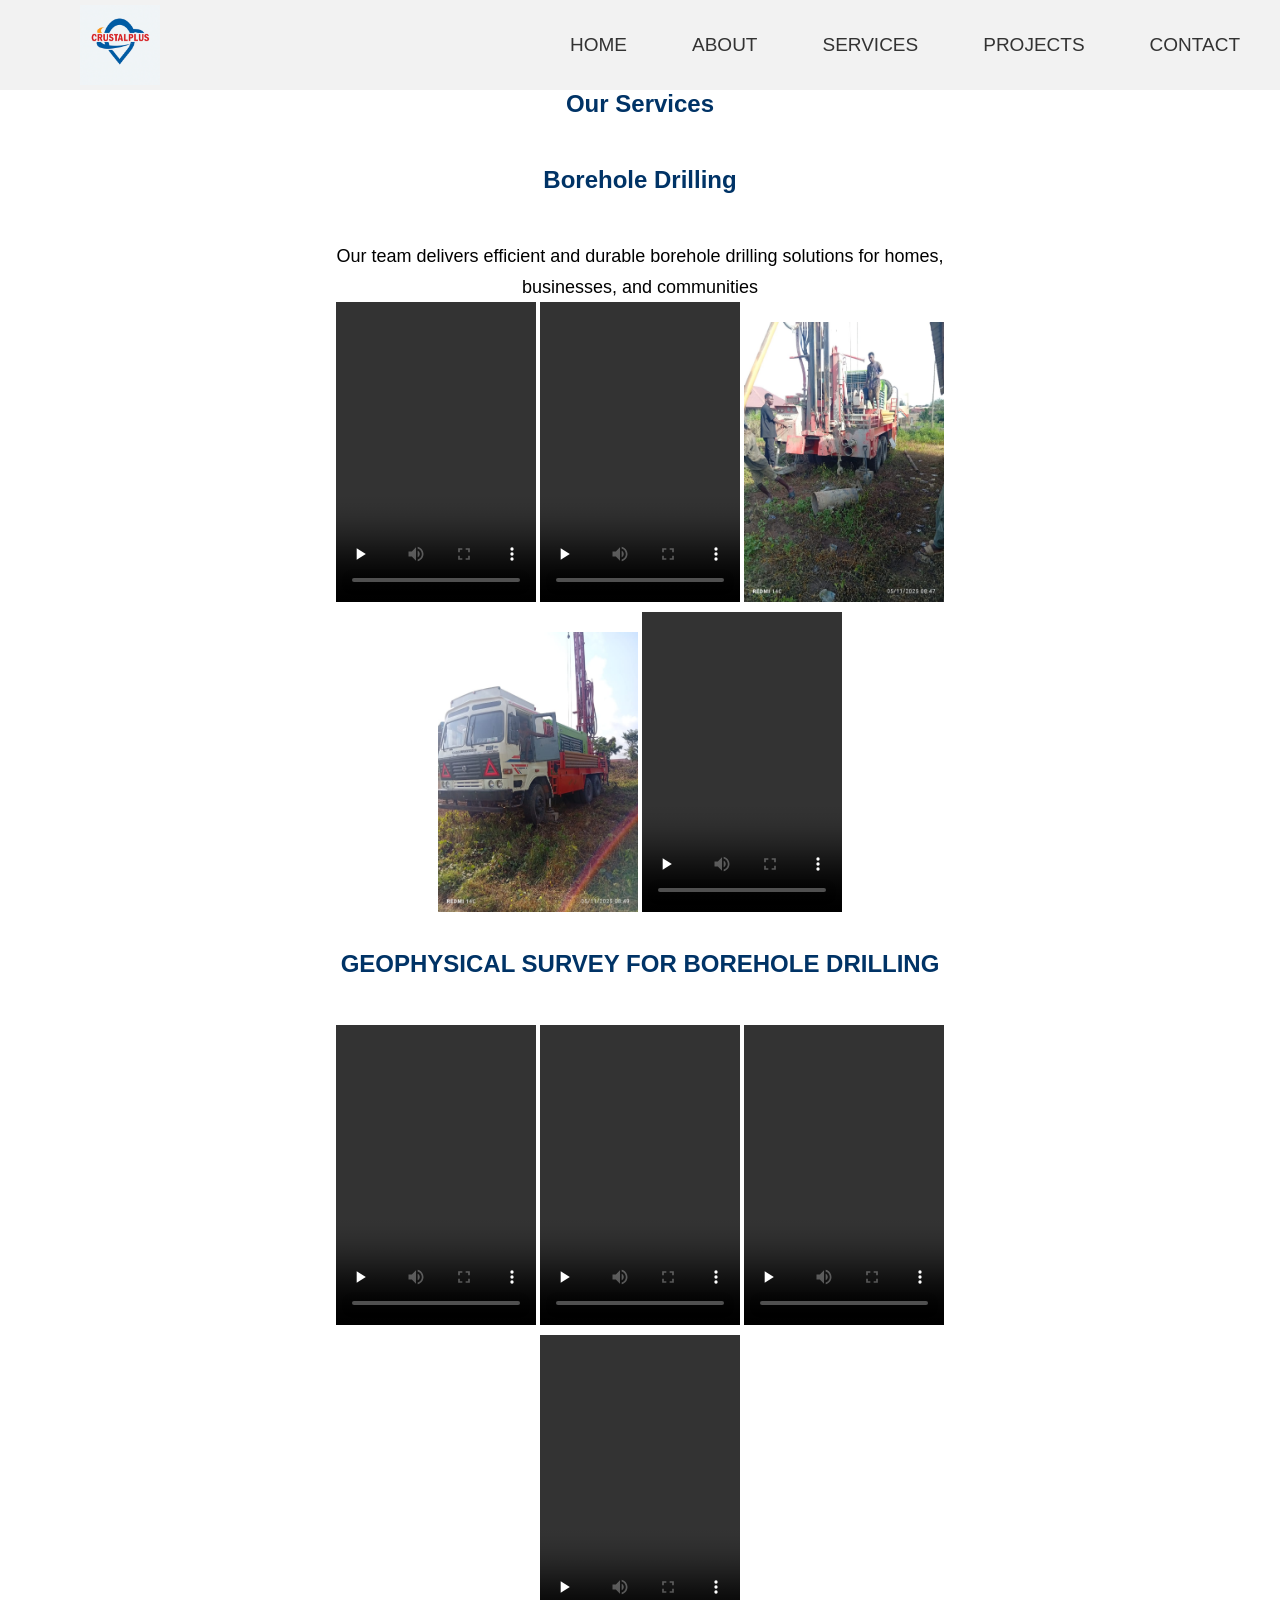
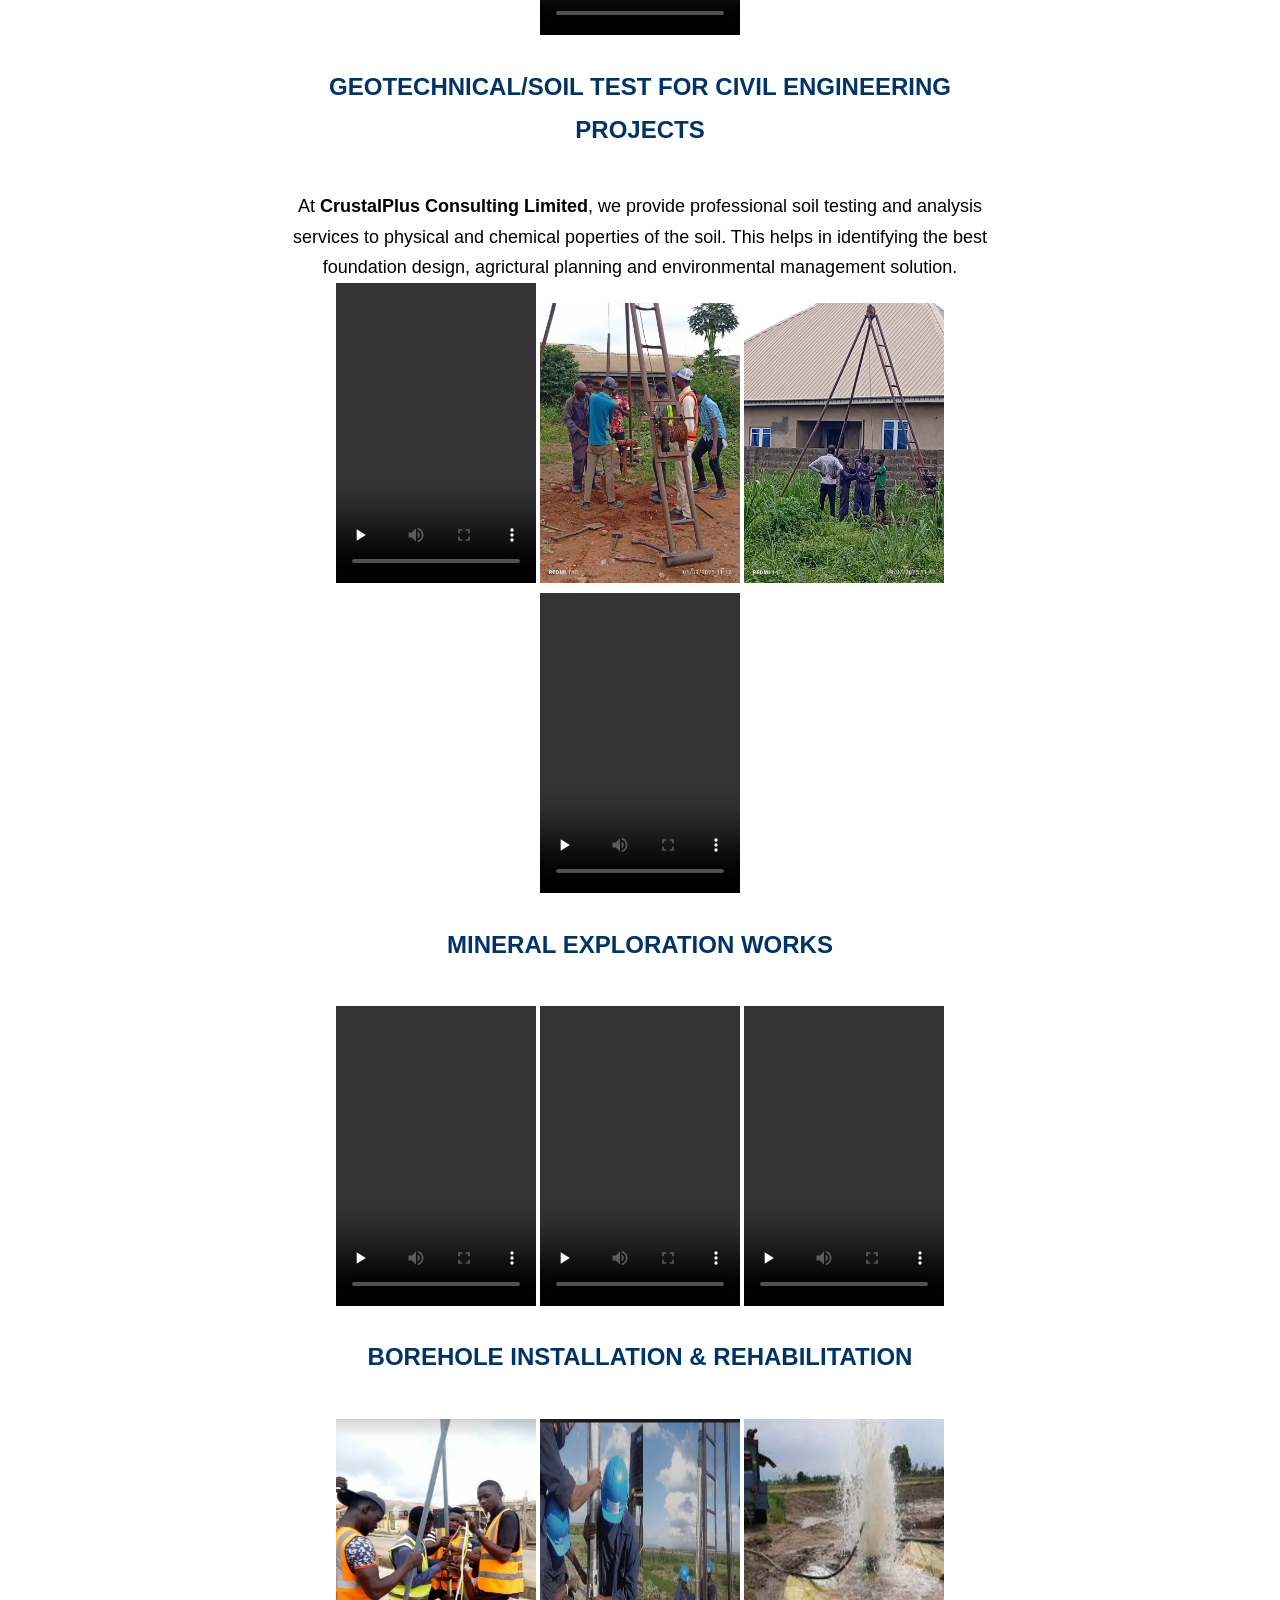
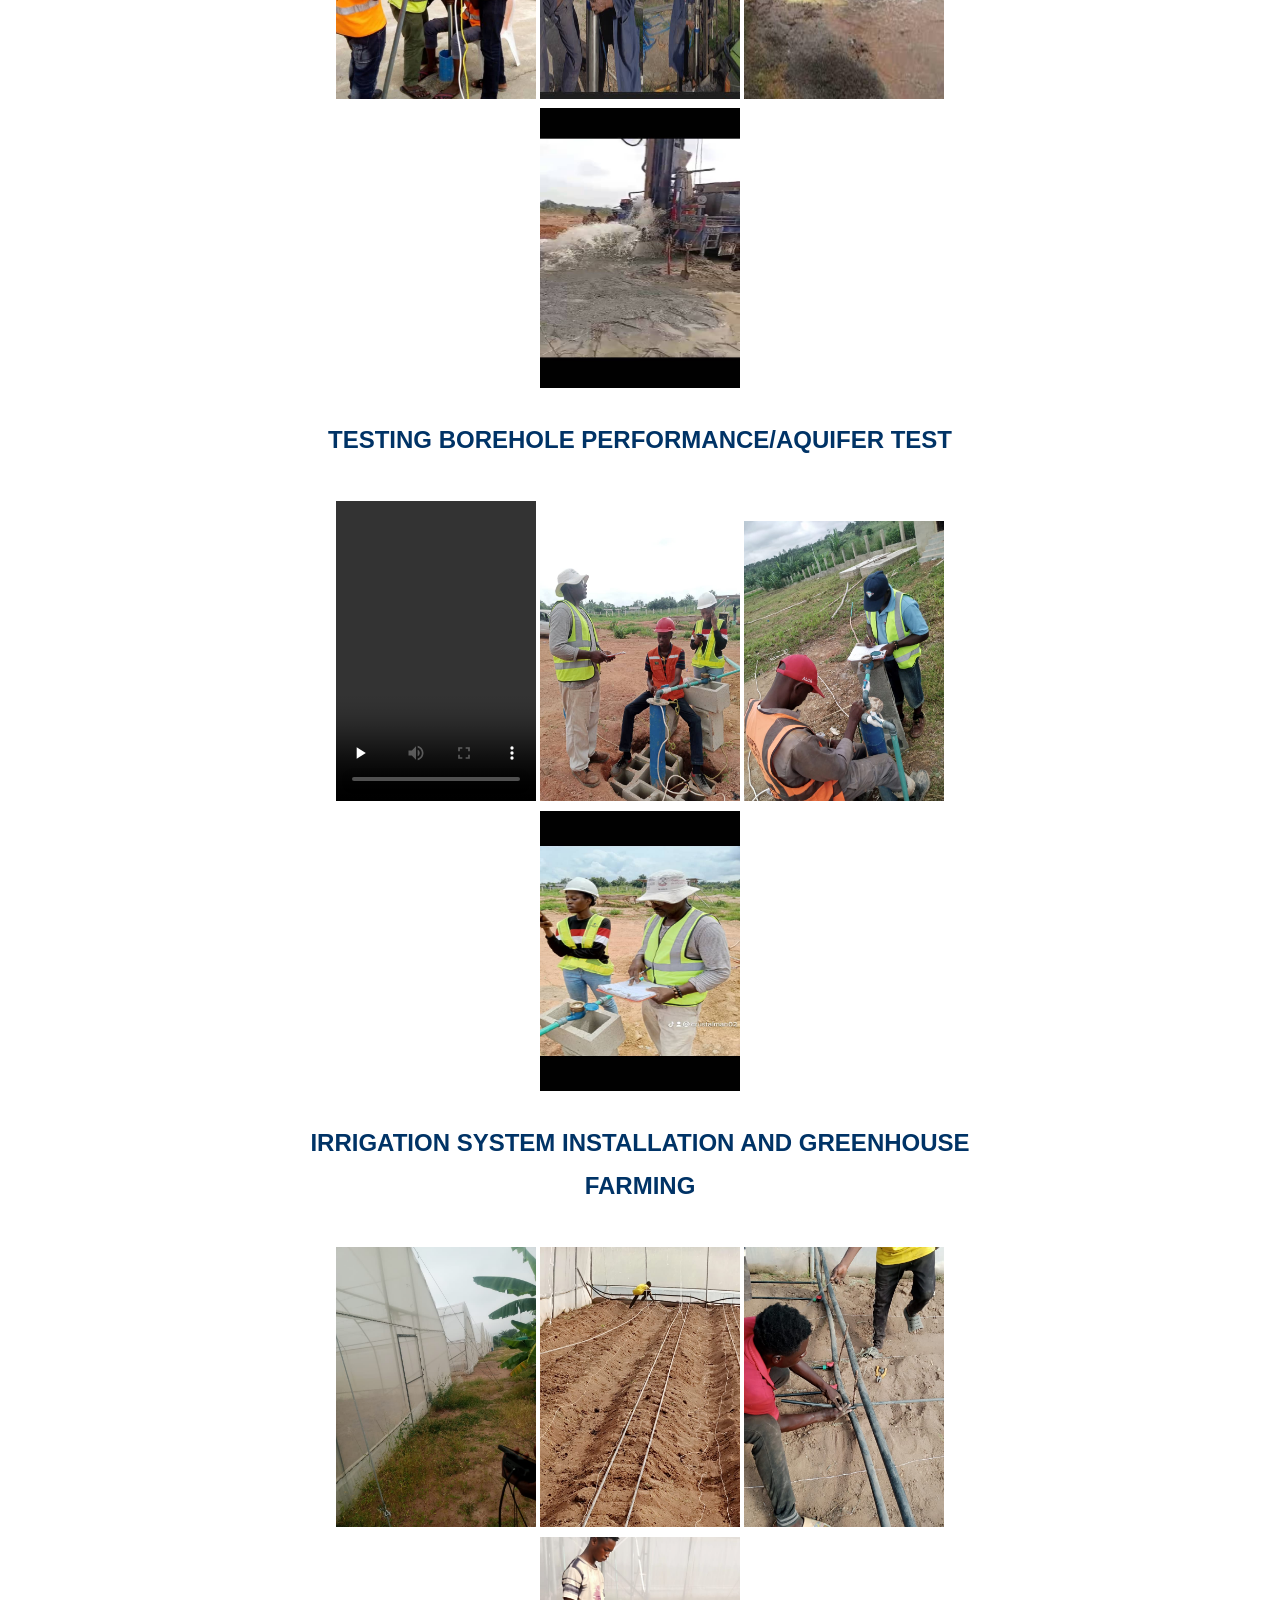
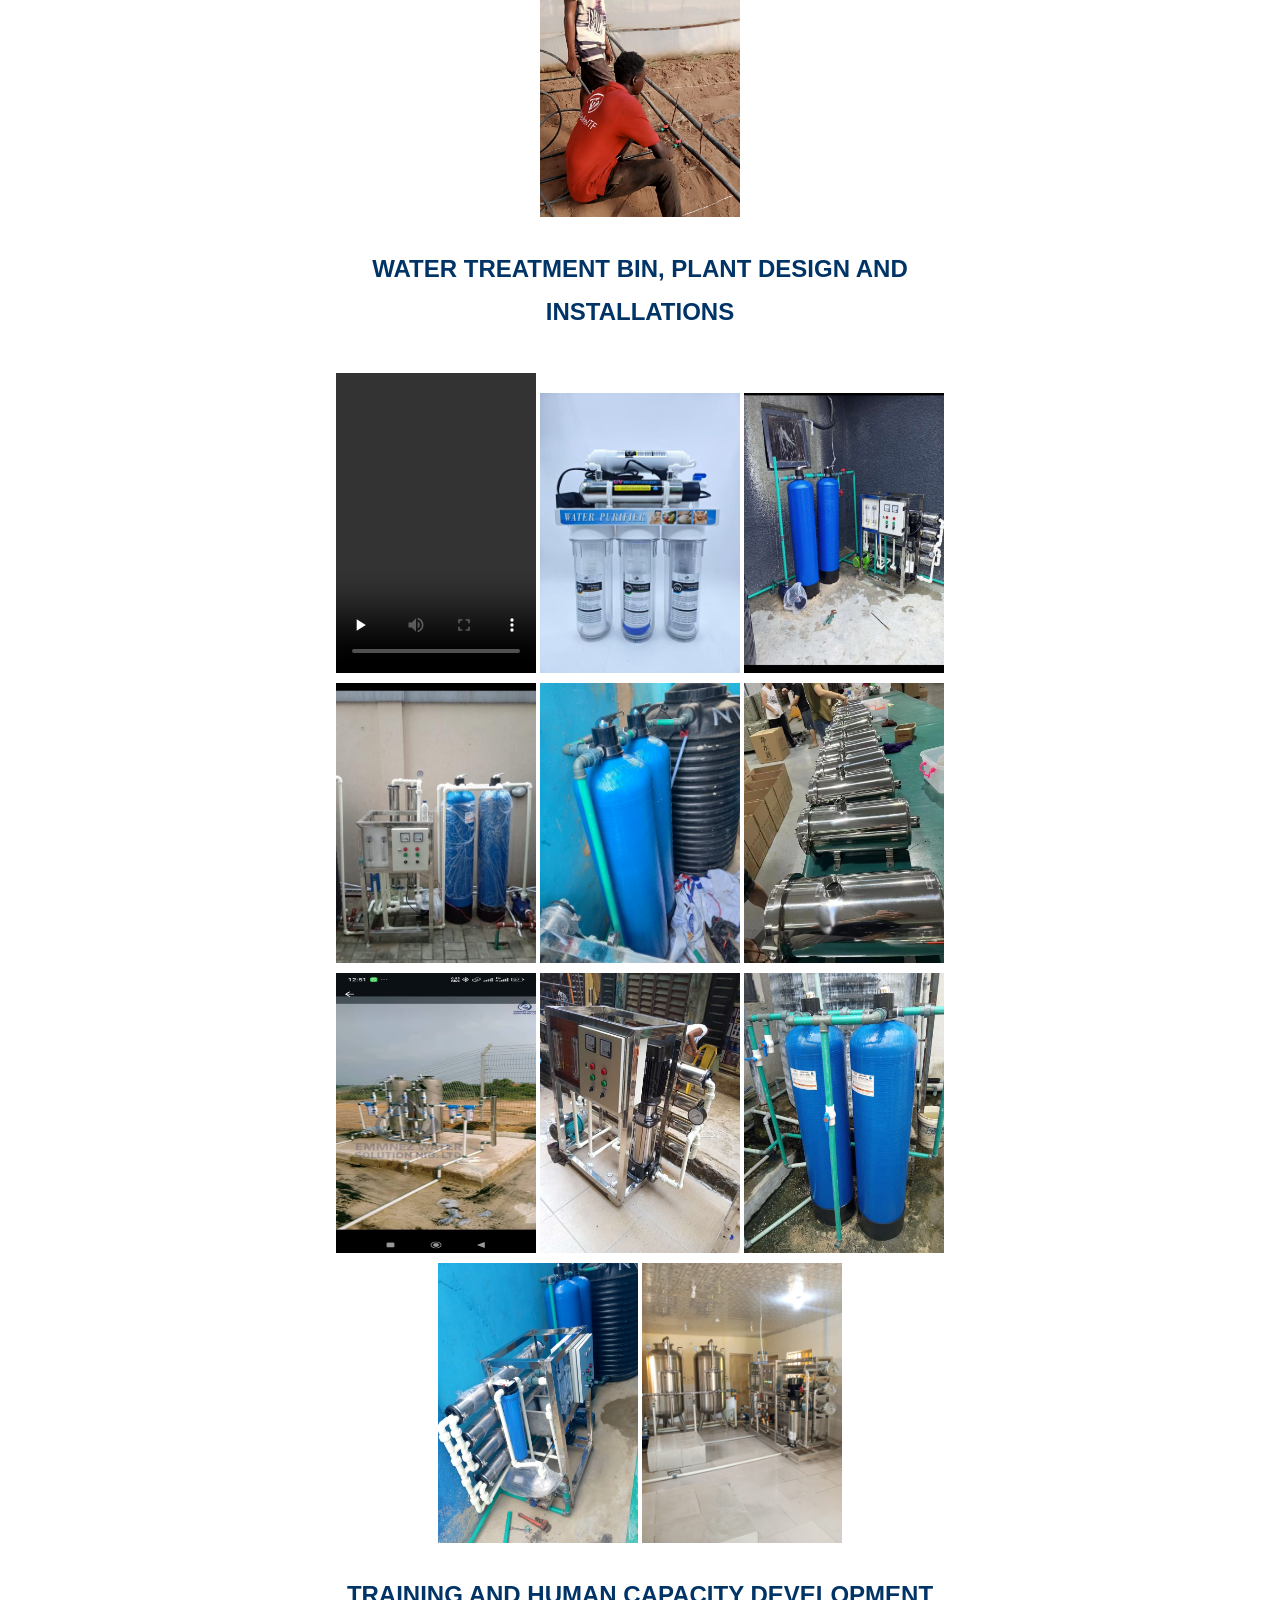
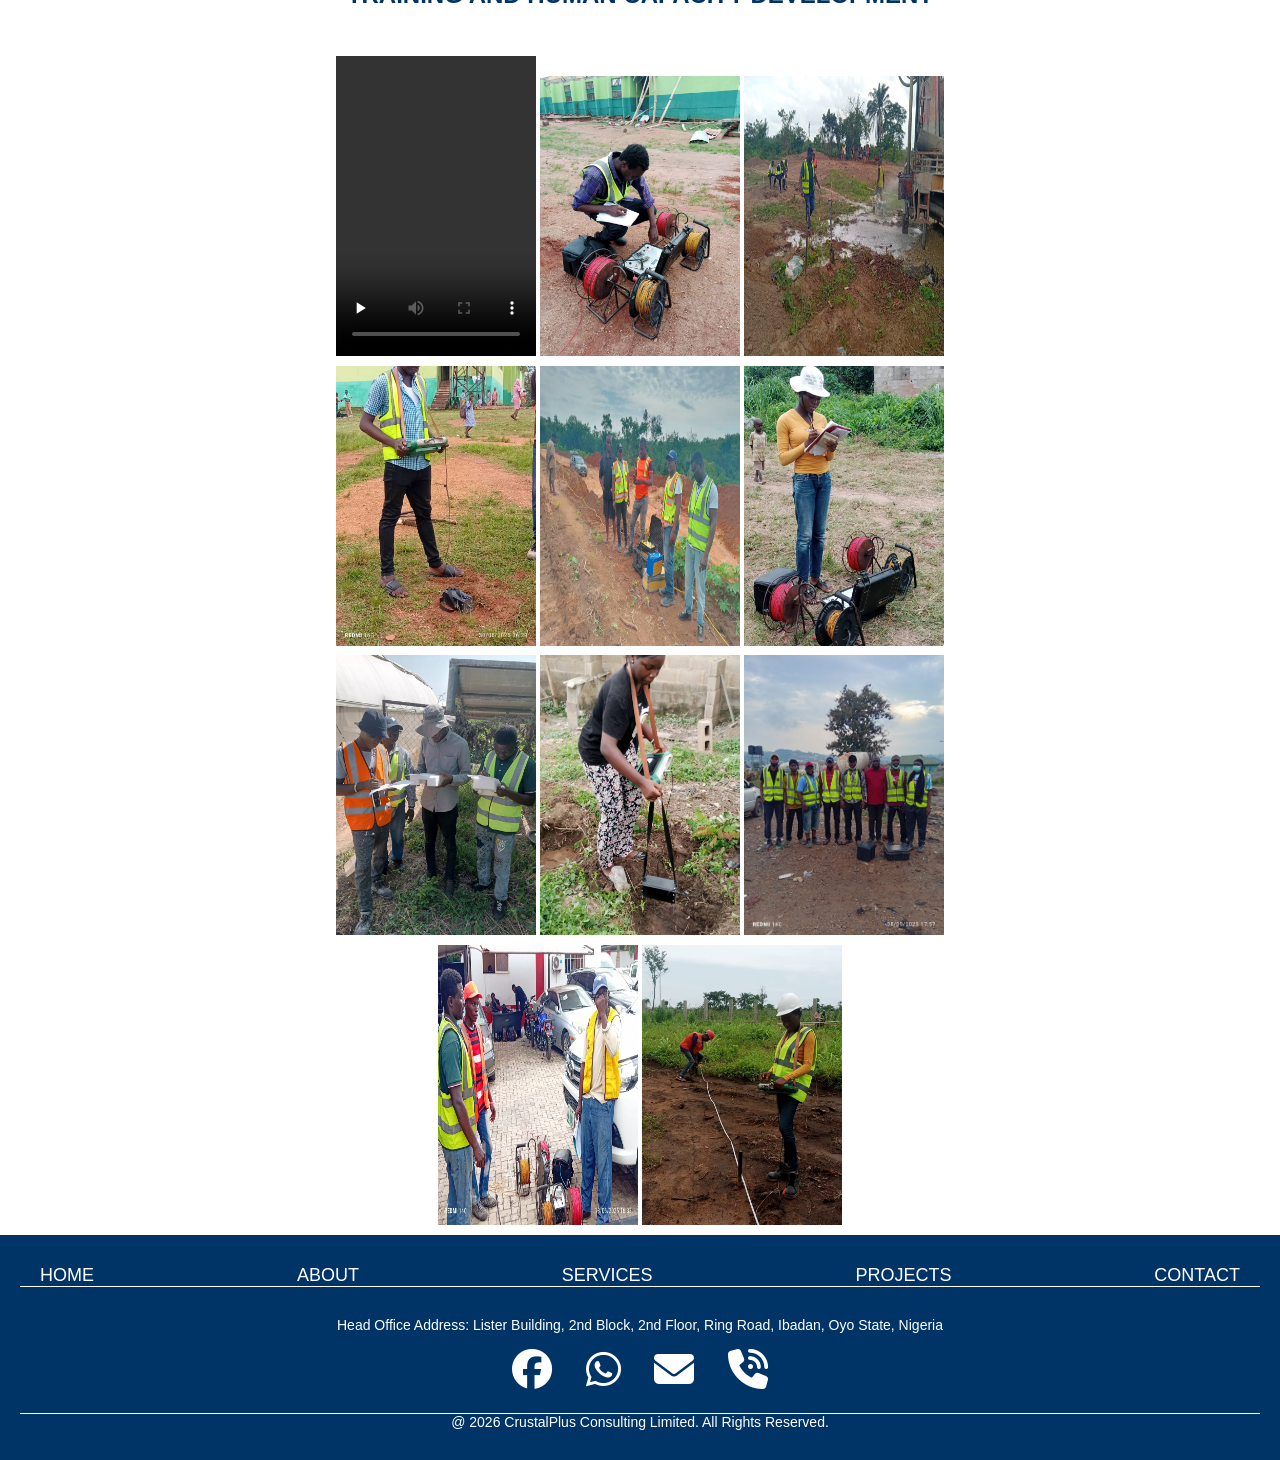
<file: services.html>
<!DOCTYPE html>
<html lang="en">
  <head>
    <meta charset="UTF-8" />
    <meta name="viewport" content="width=device-width, initial-scale=1.0" />
    <title>Crustalplus Consulting Limited</title>
    <link rel="stylesheet" href="style.css" />
    <link
      rel="stylesheet"
      href="https://cdnjs.cloudflare.com/ajax/libs/font-awesome/6.4.0/css/all.min.css"
    />
  </head>
  <body>
    <header>
      <nav class="navbar">
        <div class="logo">
          <img src="images/my-logo.PNG" alt="logo" class="logo" />
        </div>
        <ul class="nav-links" id="navLinks">
          <i class="fa-solid fa-xmark close-btn" id="closeBtn"></i>
          <li><a href="index.html">HOME</a></li>
          <li><a href="about.html">ABOUT</a></li>
          <li><a href="services.html">SERVICES</a></li>
          <li><a href="projects.html">PROJECTS</a></li>
          <li><a href="contact.html">CONTACT</a></li>
        </ul>
        <div class="sidebar" id="sideBtn">
          <i class="fa-solid fa-bars"></i>
        </div>
      </nav>
    </header>
    <section class="service">
      <h1>Our Services</h1>
      <div class="main-service">
        <div class="service1">
          <h2 id="borehole">Borehole Drilling</h2>
          <p>
            Our team delivers efficient and durable borehole drilling solutions
            for homes, businesses, and communities
          </p>
          <div class="images">
            <video controls preload="none">
              <source src="images/borehole2.mp4" type="video/mp4" />
            </video>
            <video controls preload="none">
              <source src="images/borehole11.mp4" type="video/mp4" />
            </video>
            <img
              src="images/New-borehole1JPG.JPG"
              alt="borehole1"
              class="service-image"
            />
            <img
              src="images/New-borehole2.JPG"
              alt="borehole1"
              class="service-image"
            />
            <video controls preload="none">
              <source src="images/New-borehole.MP4" type="video/mp4" />
            </video>
          </div>
        </div>
        <div class="service1">
          <h2 id="Geophysical-survey">
            GEOPHYSICAL SURVEY FOR BOREHOLE DRILLING
          </h2>
          <div class="images">
            <video controls preload="none">
              <source src="images/survey1.MP4" type="video/mp4" />
            </video>
            <video controls preload="none">
              <source src="images/survey2.MP4" type="video/mp4" />
            </video>
            <video controls preload="none">
              <source src="images/survey3.MP4" type="video/mp4" />
            </video>
            <video controls preload="none">
              <source src="images/survey4.MP4" type="video/mp4" />
            </video>
          </div>
        </div>
        <div class="service1">
          <h2>GEOTECHNICAL/SOIL TEST FOR CIVIL ENGINEERING PROJECTS</h2>
          <p>
            At <strong>CrustalPlus Consulting Limited</strong>, we provide
            professional soil testing and analysis services to physical and
            chemical poperties of the soil. This helps in identifying the best
            foundation design, agrictural planning and environmental management
            solution.
          </p>
          <div class="image">
            <video controls preload="none">
              <source src="images/New-soil.MP4" type="video/mp4" />
            </video>
            <img
              src="images/New-soil1.JPG"
              alt="borehole1"
              class="service-image"
            />
            <img
              src="images/New-soil2.JPG"
              alt="borehole1"
              class="service-image"
            />
            <video controls preload="none">
              <source src="images/New-soilsoil.MP4" type="video/mp4" />
            </video>
          </div>
        </div>
        <div class="service1">
          <h2>MINERAL EXPLORATION WORKS</h2>
          <div class="images">
            <video controls preload="none">
              <source src="images/Mineral2.MP4" type="video/mp4" />
            </video>
            <video controls preload="none">
              <source src="images/Mineral1.MP4" type="video/mp4" />
            </video>
            <video controls preload="none">
              <source src="images/Mineral3.MP4" type="video/mp4" />
            </video>
          </div>
        </div>

        <div class="service1">
          <h2 id="water-development">BOREHOLE INSTALLATION & REHABILITATION</h2>

          <div class="images">
            <img
              src="images/installation2.JPG"
              class="service-image"
              alt="geophysical"
            />
            <img
              src="images/installation1JPG.JPG"
              class="service-image"
              alt="geophysical"
            />
            <img
              src="images/installation3.JPG"
              class="service-image"
              alt="geophysical"
            />
            <img
              src="images/installation4.JPG"
              class="service-image"
              alt="geophysical"
            />
          </div>
        </div>
        <div class="service1">
          <h2>TESTING BOREHOLE PERFORMANCE/AQUIFER TEST</h2>

          <div class="images">
            <video controls preload="none">
              <source src="images/Testing.MP4" type="video/mp4" />
            </video>
            <img
              src="images/Testing1JPG.JPG"
              class="service-image"
              alt="geophysical"
            />
            <img
              src="images/Testing2.JPG"
              class="service-image"
              alt="geophysical"
            />
            <img
              src="images/Testing3.JPG"
              class="service-image"
              alt="geophysical"
            />
          </div>
        </div>
        <div class="service1">
          <h2>IRRIGATION SYSTEM INSTALLATION AND GREENHOUSE FARMING</h2>

          <div class="images">
            <img
              src="images/Irrigation1JPG.JPG"
              class="service-image"
              alt="geophysical"
            />
            <img
              src="images/irrigation2.JPG"
              class="service-image"
              alt="geophysical"
            />
            <img
              src="images/irraigation3.JPG"
              class="service-image"
              alt="geophysical"
            />
            <img
              src="images/irrigation4.JPG"
              class="service-image"
              alt="geophysical"
            />
          </div>
        </div>

        <div class="service1">
          <h2>WATER TREATMENT BIN, PLANT DESIGN AND INSTALLATIONS</h2>

          <div class="images">
            <video controls preload="none">
              <source src="images/new-water9MP4.MP4" type="video/mp4" />
            </video>
            <img
              src="images/new-water1.JPG"
              class="service-image"
              alt="geophysical"
            />
            <img
              src="images/new-water2.JPG"
              class="service-image"
              alt="geophysical"
            />
            <img
              src="images/new-water3.JPG"
              class="service-image"
              alt="geophysical"
            />

            <img
              src="images/new-water4.JPG"
              class="service-image"
              alt="geophysical"
            />
            <img
              src="images/new-water5JPG.JPG"
              class="service-image"
              alt="geophysical"
            />
            <img
              src="images/new-water6.JPG"
              class="service-image"
              alt="geophysical"
            />
            <img
              src="images/new-water7JPG.JPG"
              class="service-image"
              alt="geophysical"
            />
            <img
              src="images/new-water8.JPG"
              class="service-image"
              alt="geophysical"
            />
            <img
              src="images/new-water10JPG.JPG"
              class="service-image"
              alt="geophysical"
            />
            <img
              src="images/new-water11.JPG"
              class="service-image"
              alt="geophysical"
            />
          </div>
        </div>
        <div class="service1">
          <h2>TRAINING AND HUMAN CAPACITY DEVELOPMENT</h2>

          <div class="images">
            <video controls preload="none">
              <source src="images/new-trainig.MP4" type="video/mp4" />
            </video>
            <img
              src="images/new-training1.JPG"
              class="service-image"
              alt="training1"
            />
            <img
              src="images/new-training2.JPG"
              class="service-image"
              alt="training1"
            />
            <img
              src="images/new-training3.JPG"
              class="service-image"
              alt="training1"
            />

            <img
              src="images/new-training4.JPG"
              class="service-image"
              alt="training1"
            />
            <img
              src="images/new-training5.JPG"
              class="service-image"
              alt="training1"
            />
            <img
              src="images/new-training6.JPG"
              class="service-image"
              alt="training1"
            />
            <img
              src="images/new-training7.JPG"
              class="service-image"
              alt="training1"
            />
            <img
              src="images/new-training8.JPG"
              class="service-image"
              alt="training1"
            />
            <img
              src="images/new-training9.JPG"
              class="service-image"
              alt="training1"
            />
            <img
              src="images/new-training10.JPG"
              class="service-image"
              alt="training1"
            />
          </div>
        </div>
      </div>
    </section>
    <footer>
      <nav class="footer-nav">
        <ul class="footer-links">
          <li><a href="index.html">HOME</a></li>
          <li><a href="about.html">ABOUT</a></li>
          <li><a href="services.html">SERVICES</a></li>
          <li><a href="projects.html">PROJECTS</a></li>
          <li><a href="contact.html">CONTACT</a></li>
        </ul>
      </nav>
      <div class="address">
        <p>
          Head Office Address: Lister Building, 2nd Block, 2nd Floor, Ring Road,
          Ibadan, Oyo State, Nigeria
        </p>
        <a href="https://www.facebook.com/share/1Cs7rRJDkQ/" class="media">
          <i class="fa-brands fa-facebook"></i
        ></a>

        <a href="https://wa.me/2348034167308" target="_blank" class="media">
          <i class="fa-brands fa-whatsapp"></i
        ></a>
        <a href="mailto:crustalplus@gmail.com" class="media">
          <i class="fa-solid fa-envelope"></i
        ></a>
        <a href="tel: +234-8034167308" class="media">
          <i class="fa-solid fa-phone-volume"></i>
        </a>
      </div>
      <p>
        @ <span id="year"></span> CrustalPlus Consulting Limited. All Rights
        Reserved.
      </p>
    </footer>
    <script src="script.js"></script>
  </body>
</html>
</file>
<file: style.css>
* {
  padding: 0;
  margin: 0;
  box-sizing: border-box;
  font-family: Arial, sans-serif;
}
html {
  scroll-behavior: smooth;
}
.navbar {
  display: flex;
  justify-content: space-between;
  align-items: center;
  width: 100%;
  height: 10vh;
  position: relative;
  padding: 0 20px;
}
.sidebar {
  color: white;
  font-size: 20px;
  cursor: pointer;
  display: none;
}
.sidebar-footer {
  display: none;
}
#closeBtn {
  font-size: 40px;
  color: white;
  display: none;
}
.logo {
  color: hsl(0, 0%, 90%);
  height: 80px;
  font-size: 40px;
  margin-left: 30px;
}
header {
  background-color: hsl(0, 0%, 95%);
}
.nav-links {
  display: flex;
  justify-content: flex-end;
  gap: 25px;
  padding: 0;
  margin-left: auto;
}
.nav-links li {
  list-style-type: none;
}
.nav-links a {
  text-decoration: none;
  margin: 20px;
  color: #333333;
  font-size: 19px;
  transition: all 0.3s ease;
}
.nav-links a:hover {
  text-decoration: underline;
  text-underline-offset: 15px;
}
.hero {
  background-image: url(images/background9.jpg);
  background-attachment: scroll;
  background-size: cover;
  background-repeat: no-repeat;
  background-position: center;
  color: white;
  height: 700px;
  text-align: center;
  transition: background-image 1s ease-in-out;
}
.hero h1 {
  padding-top: 50px;
}
.hero p {
  font-size: 25px;
  line-height: 200%;
  margin-top: 40px;
  letter-spacing: 2px;
  word-spacing: 5px;
  color: #e0e0e0;
}
.project-button {
  padding: 16px 20px;
  font-size: 15px;
  border: none;
  color: white;
  background-color: #1e4d8e;
  cursor: pointer;
}
.project-button:hover {
  background-color: #163c72;
  color: white;
}
.medias h3 {
  color: hsl(0, 0%, 90%);
  font-size: 26px;
}
.medias {
  margin-top: 30px;
}
.media {
  font-size: 40px;
  text-decoration: none;
  font-weight: 500;
  color: white;
  padding: 15px;
}
.main-card {
  display: flex;
  justify-content: space-around;
  margin-bottom: 15px;
}
.card {
  width: 300px;
  height: 400px;
  box-shadow: 0 2px 6px rgba(0, 0, 0, 0.3);
  padding: 30px 20px;
  transition: all 0.3s ease;
  background-color: #ffffff;
}
.my-card {
  text-align: center;
}
.my-card i {
  height: 100px;
  width: 100px;
  font-size: 90px;
}
.my-card p {
  font-size: 18px;
  font-family: "Times New Roman", Times, serif;
  margin-top: 15px;
  letter-spacing: 2px;
  word-spacing: 5px;
}
.my-card h3 {
  padding: 20px;
}
.explore-btn {
  padding: 16px 20px;
  font-size: 15px;
  border: none;
  color: white;
  background-color: #1e4d8e;
  cursor: pointer;
  margin-top: 30px;
}
.explore-btn:hover {
  color: white;
}
.service h2 {
  text-align: center;
  padding: 20px;
}
footer {
  text-align: center;
  padding: 30px 20px;
  font-size: 14px;
  color: white;
  background-color: #003366;
}
.footer-nav {
  margin-bottom: 30px;
}
footer p {
  font-size: 14px;
}

.footer-links {
  display: flex;
  justify-content: space-between;
  border-bottom: 1px solid white;
  margin-bottom: 20px;
}
.footer-links li {
  list-style-type: none;
}
.footer-links a {
  text-decoration: none;
  margin: 20px;
  color: #ffffff;
  font-size: 18px;
}
.address {
  border-bottom: 1px solid white;
  padding-bottom: 20px;
}
.address p {
  margin-bottom: 15px;
}
/*ABOUT */

.about,
.mission,
.vision,
.values,
.services,
.why-choose-us {
  width: 90%;
  max-width: 900px;
  margin: 60px auto;
  font-family: Arial, Helvetica, sans-serif;
  line-height: 1.7;
  color: #222;
}

h1,
h2 {
  text-align: center;
  font-weight: 700;
  margin-bottom: 20px;
  color: #003366;
}

p {
  font-size: 18px;
  text-align: center;
}

.about-li {
  list-style: none;
  padding: 0;
  margin: 0;
}

.about-li li {
  background: #f5f7fa;
  margin: 10px 0;
  padding: 12px 15px;
  border-left: 4px solid #0077cc;
  border-radius: 5px;
  font-size: 15px;
}
/*services  */
.service {
  display: flex;
  justify-content: center;
  align-items: center;
  flex-direction: column;
}
.service-image {
  height: 280px;
  width: 200px;
}
video {
  width: 200px;
  height: 300px;
}
.service1 {
  max-width: 700px;
  line-height: 1.8;
  text-align: center;
}
.service1 h3 {
  margin-top: 15px;
}
.service1 p {
  text-align: center;
  line-height: 1.7;
}
/*contact */
/* === Centered Card Container === */
.contact-container {
  width: 90%;
  max-width: 500px;
  margin: 50px auto;
  background: #ffffff;
  padding: 25px;
  border-radius: 10px;
  box-shadow: 0px 4px 15px rgba(0, 0, 0, 0.1);
  text-align: center;
}

.contact-container h2 {
  color: #040d1f;
  margin-bottom: 20px;
}

.form-group {
  text-align: left;
  margin-bottom: 15px;
}

.form-group label {
  font-weight: bold;
  display: block;
  margin-bottom: 5px;
}

.form-group input,
.form-group select,
.form-group textarea {
  width: 100%;
  padding: 10px;
  border: 1px solid #bfc6d8;
  border-radius: 5px;
  outline: none;
  font-size: 15px;
}

.form-group input:focus,
.form-group select:focus,
.form-group textarea:focus {
  border-color: #024bce;
}

textarea {
  height: 100px;
  resize: none;
}

#submitBtn {
  width: 100%;
  padding: 12px;
  background: #024bce;
  border: none;
  color: white;
  font-size: 16px;
  font-weight: bold;
  border-radius: 5px;
  cursor: pointer;
  transition: 0.3s;
}

#submitBtn:hover {
  background: #013a9b;
}

#statusMessage {
  margin-top: 10px;
  font-size: 14px;
}
/* responsiveness */

@media (max-width: 767px) {
  .logo {
    height: 70px;
    width: 100px;
    font-weight: bold;
  }
  .sidebar {
    display: block;
    font-size: 30px;
    position: absolute;
    z-index: 1004;
    right: 30px;
    top: 20px;
    color: #1e4d8e;
  }
  .nav-links {
    position: fixed;
    top: 0;
    left: -250px;
    height: 100vh;
    width: 220px;
    background: #112d4e;
    display: flex;
    flex-direction: column;
    align-items: flex-start;
    justify-content: flex-start;
    padding-top: 50px;
    gap: 20px;
    transition: right 0.3s ease;
    margin-left: 0;
    transform: translateX(0);
    z-index: 1003;
  }
  .nav-links.active {
    left: 0;
  }
  .nav-links a {
    color: white;
    font-size: 18px;
    padding: 10px 50px 20px 10px;
  }
  #closeBtn {
    position: absolute;
    top: 20px;
    right: 20px;
    color: white;
    font-size: 25px;
    display: block;
    cursor: pointer;
  }
  .sidebar-footer {
    display: block;
    margin-top: auto;
    text-align: center;
    width: 100%;
    word-wrap: break-word;
    overflow-wrap: break-word;
    display: block;
  }
  .sidebar-media {
    display: flex;
    flex-direction: column;
    gap: 2px;
  }
  .sidebar-media i {
    font-size: 40px;
  }
  .sidebar-media a {
    color: white;
    text-decoration: none;
    display: flex;
    flex-direction: column;
    align-items: center;
    justify-content: center;
    max-width: 100%;
    word-break: break-all;
  }
  .sidebar-media a:hover {
    color: #007bff;
  }
  .sidebar-media a:first-child i {
    color: #25d366;
  }
  .sidebar-media a:last-child i {
    color: #d44638;
  }
  .main-card {
    display: flex;
    flex-direction: column;
    align-items: center;
    margin-bottom: 15px;
    gap: 30px;
  }
  .footer-links {
    display: flex;
    flex-direction: column;
    border-bottom: 1px solid white;
    margin-bottom: 40px;
    gap: 25px;
  }
}
@media (min-width: 768px) and (max-width: 1024px) {
  .navbar {
    padding: 0 40px;
  }
  .sidebar-footer {
    display: none;
  }
  .logo {
    height: 70px;
    width: auto;
  }

  .nav-links {
    gap: 15px;
  }

  .nav-links a {
    font-size: 18px;
  }

  .main-card {
    display: grid;
    grid-template-columns: repeat(2, 1fr);
    gap: 25px;
    justify-items: center;
  }

  .card {
    width: 280px;
    height: auto;
  }

  .hero h1 {
    font-size: 32px;
  }

  .hero p {
    font-size: 18px;
  }

  footer {
    font-size: 15px;
  }
}
</file>
